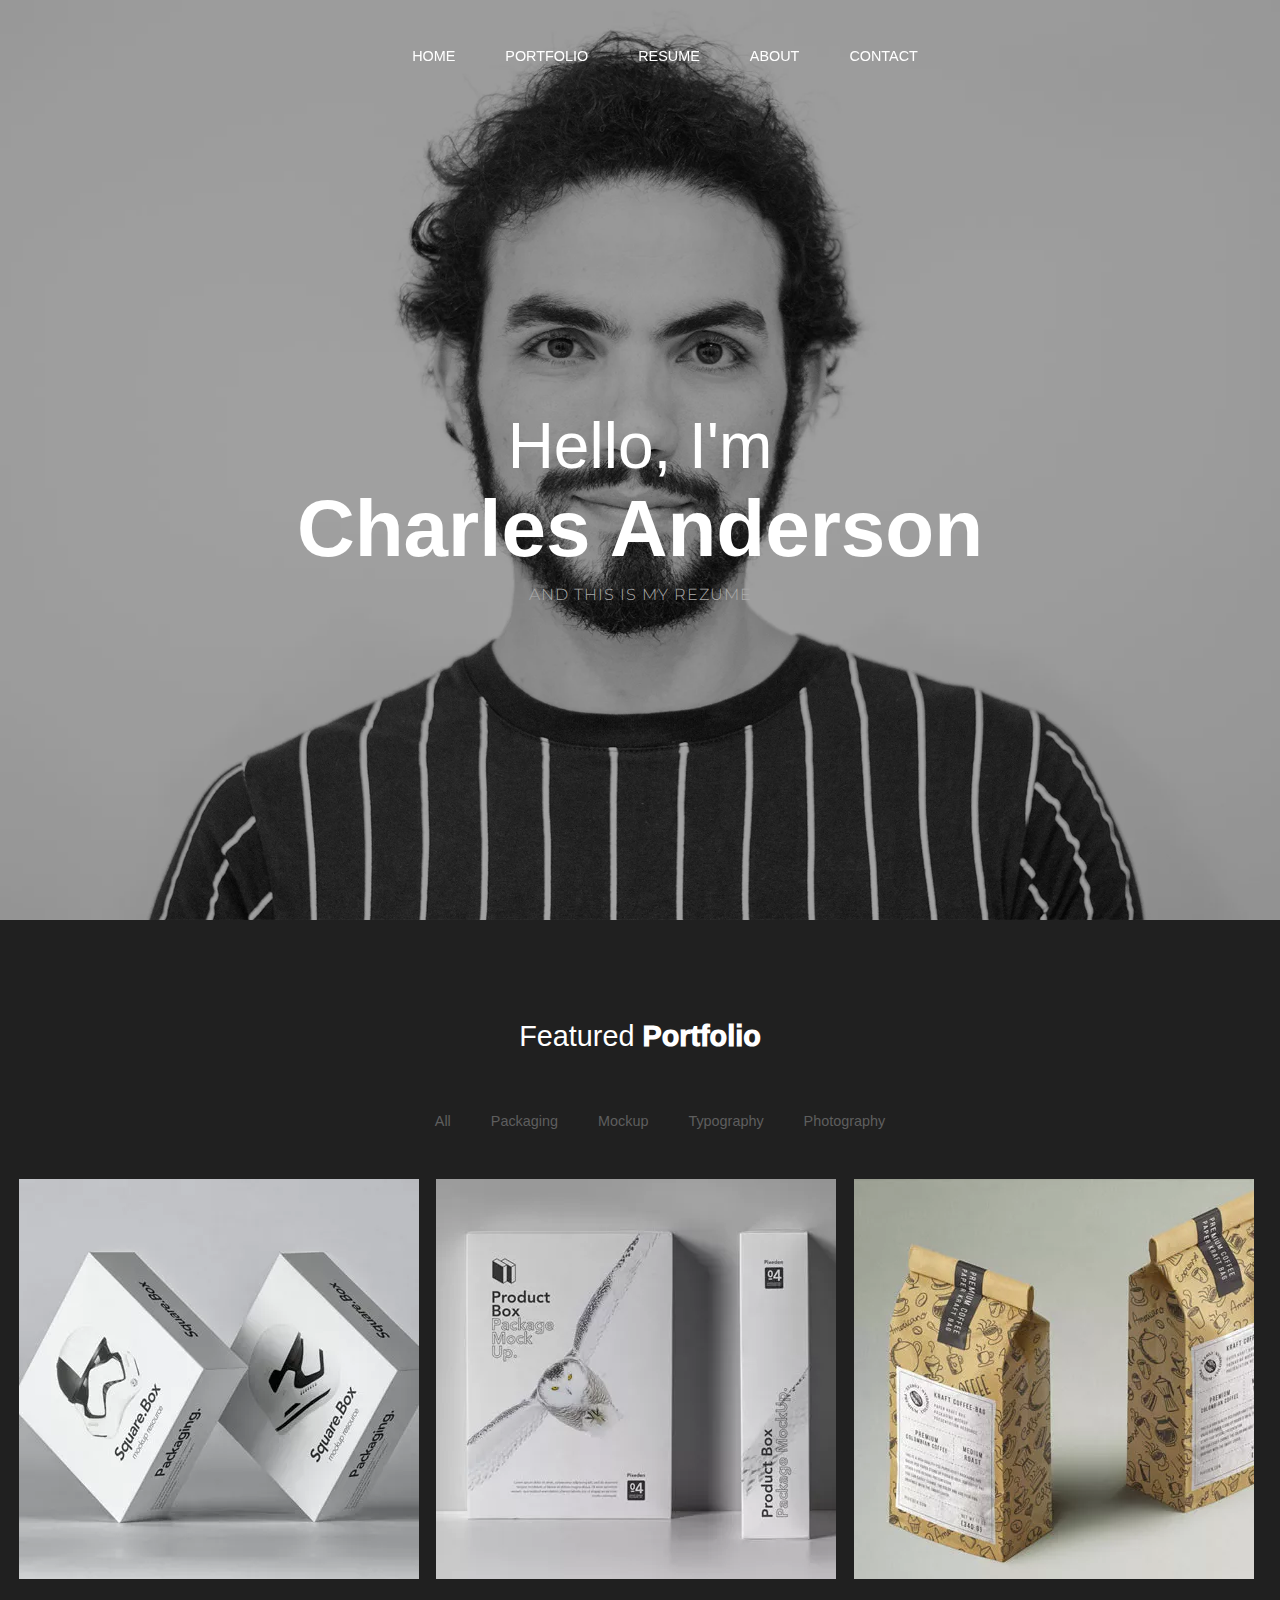
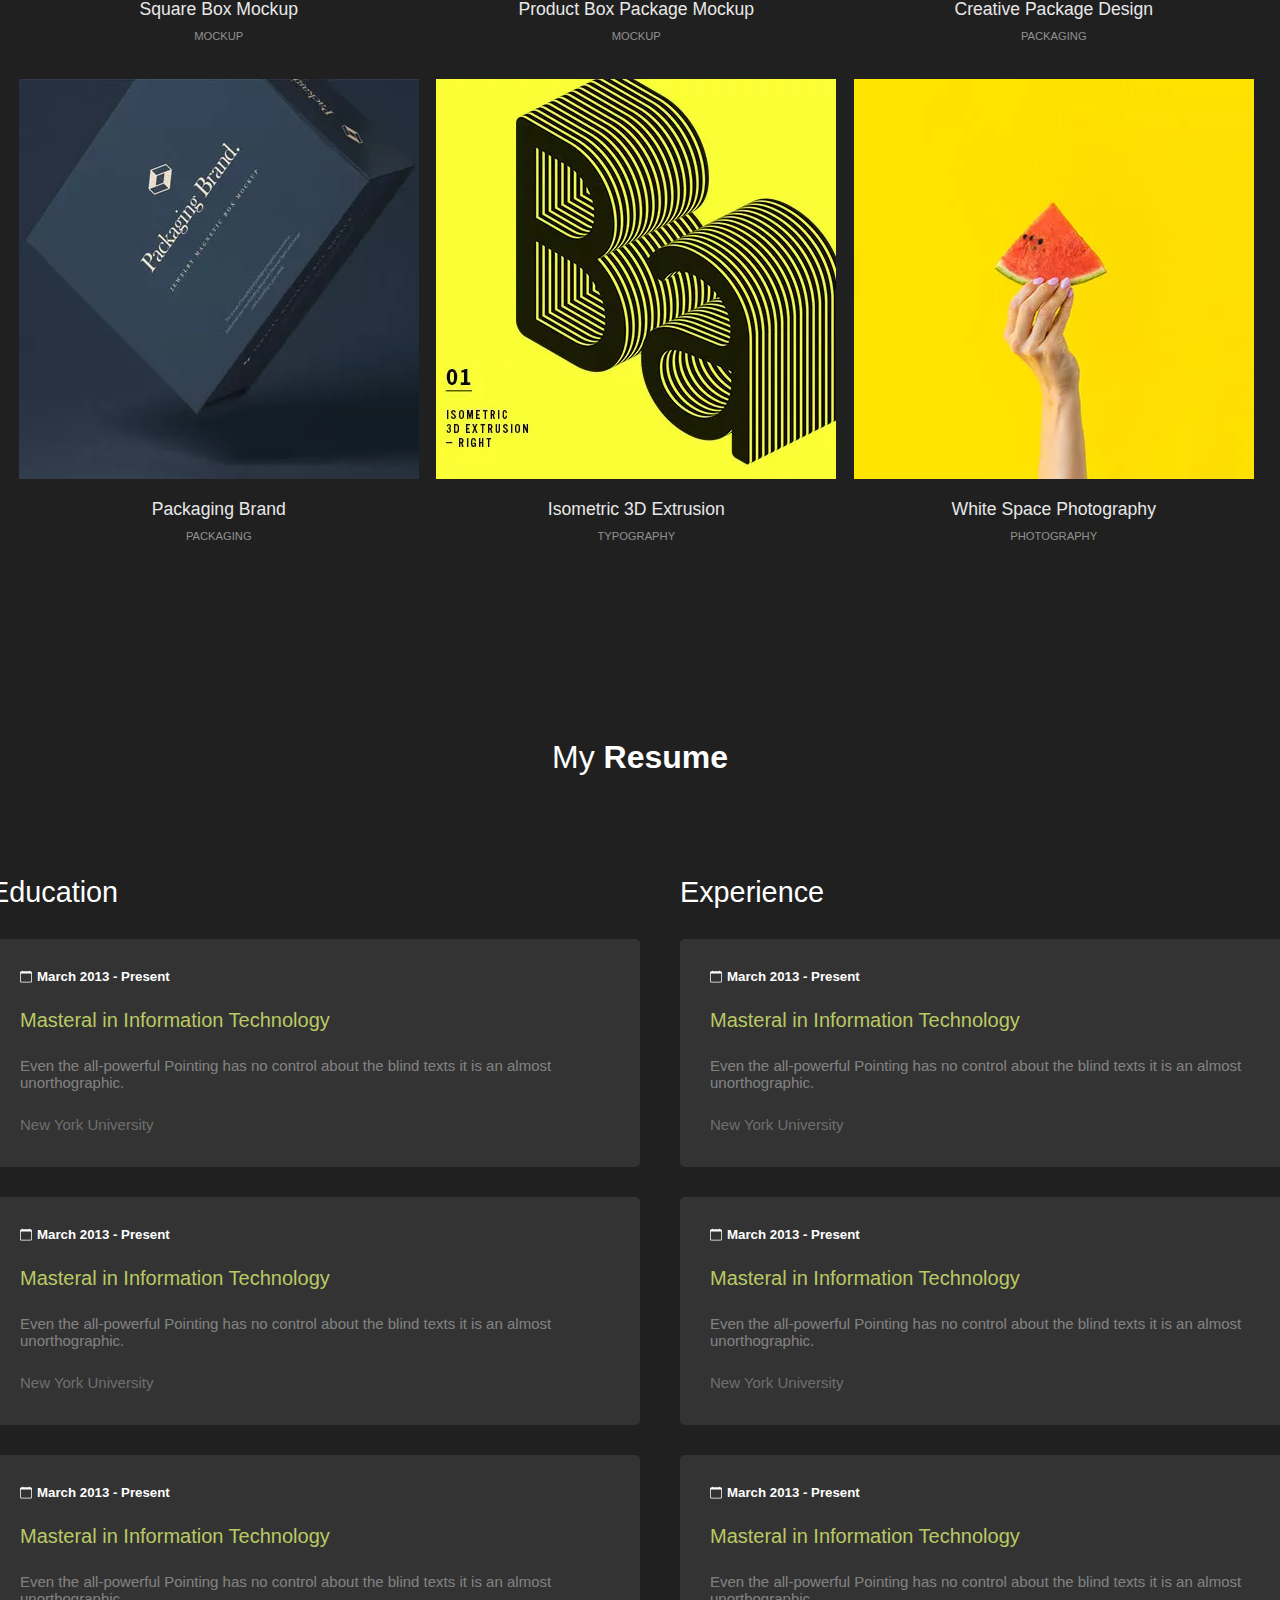
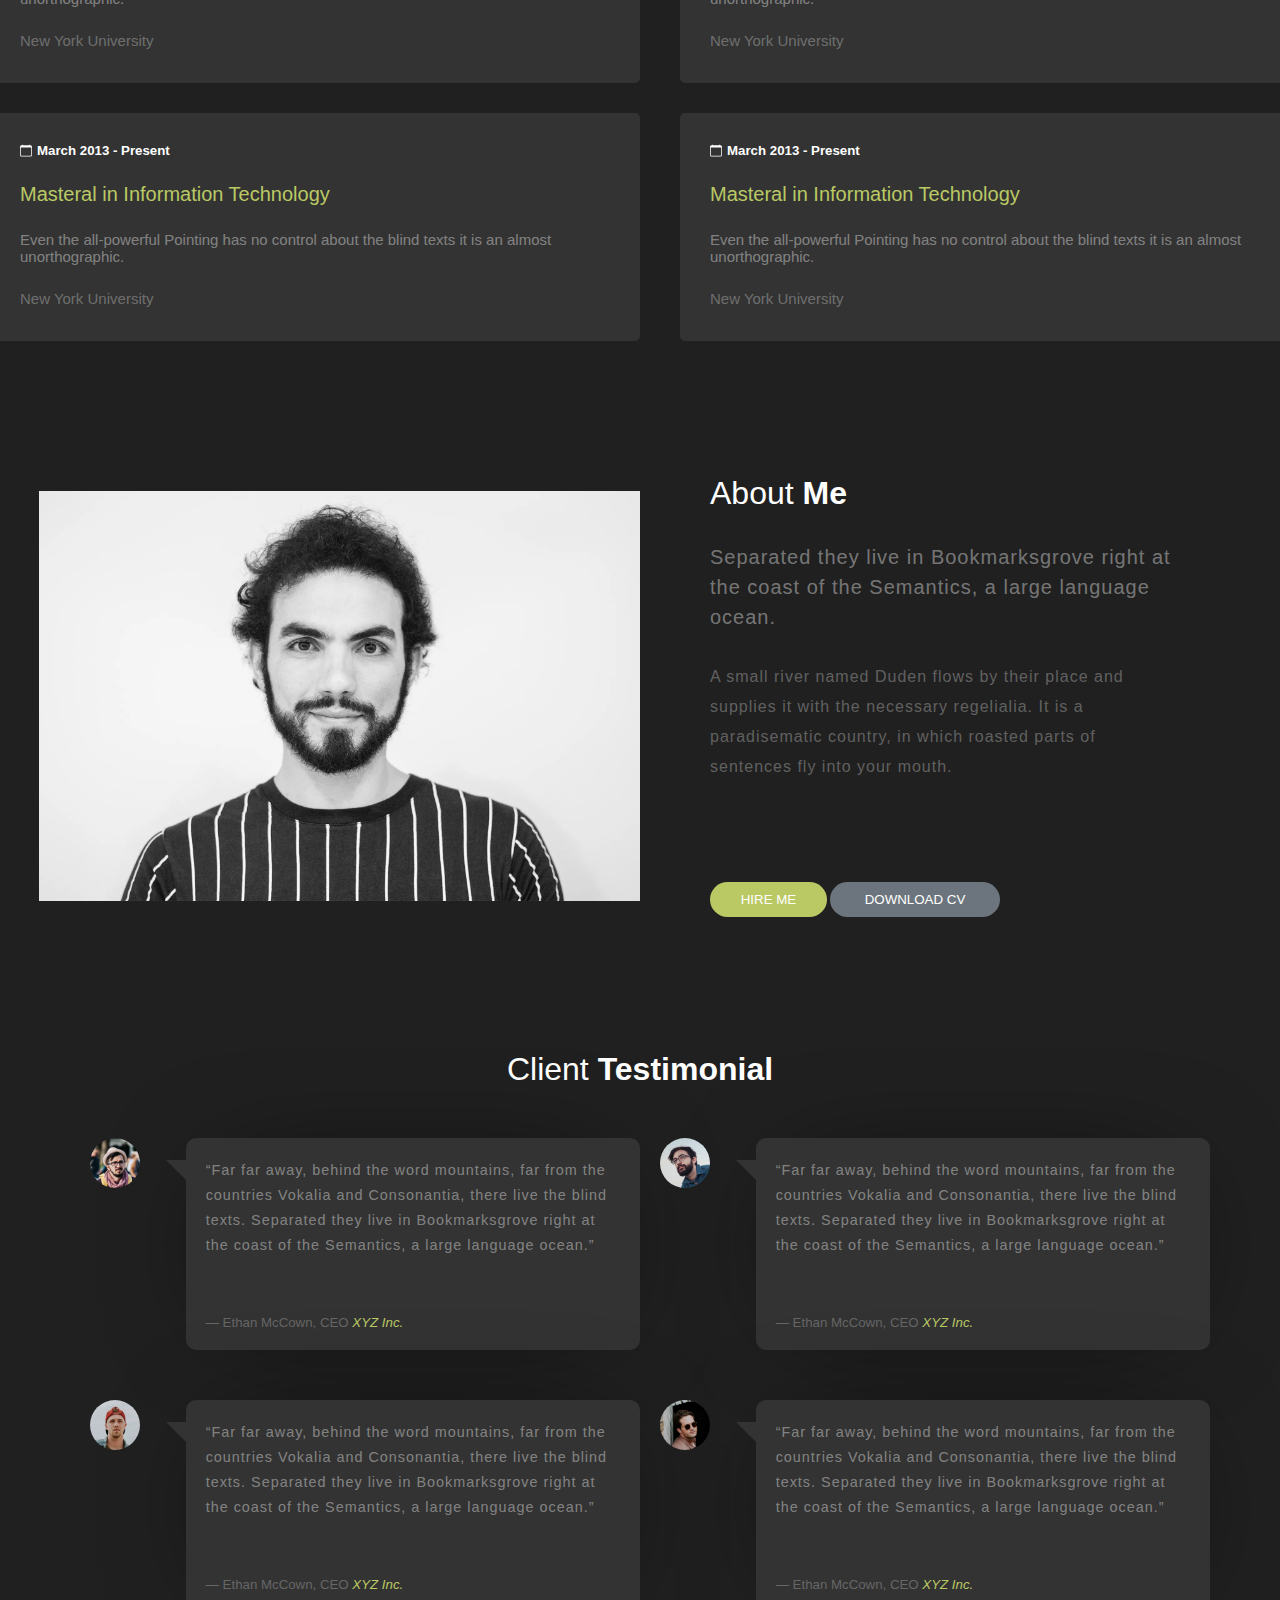
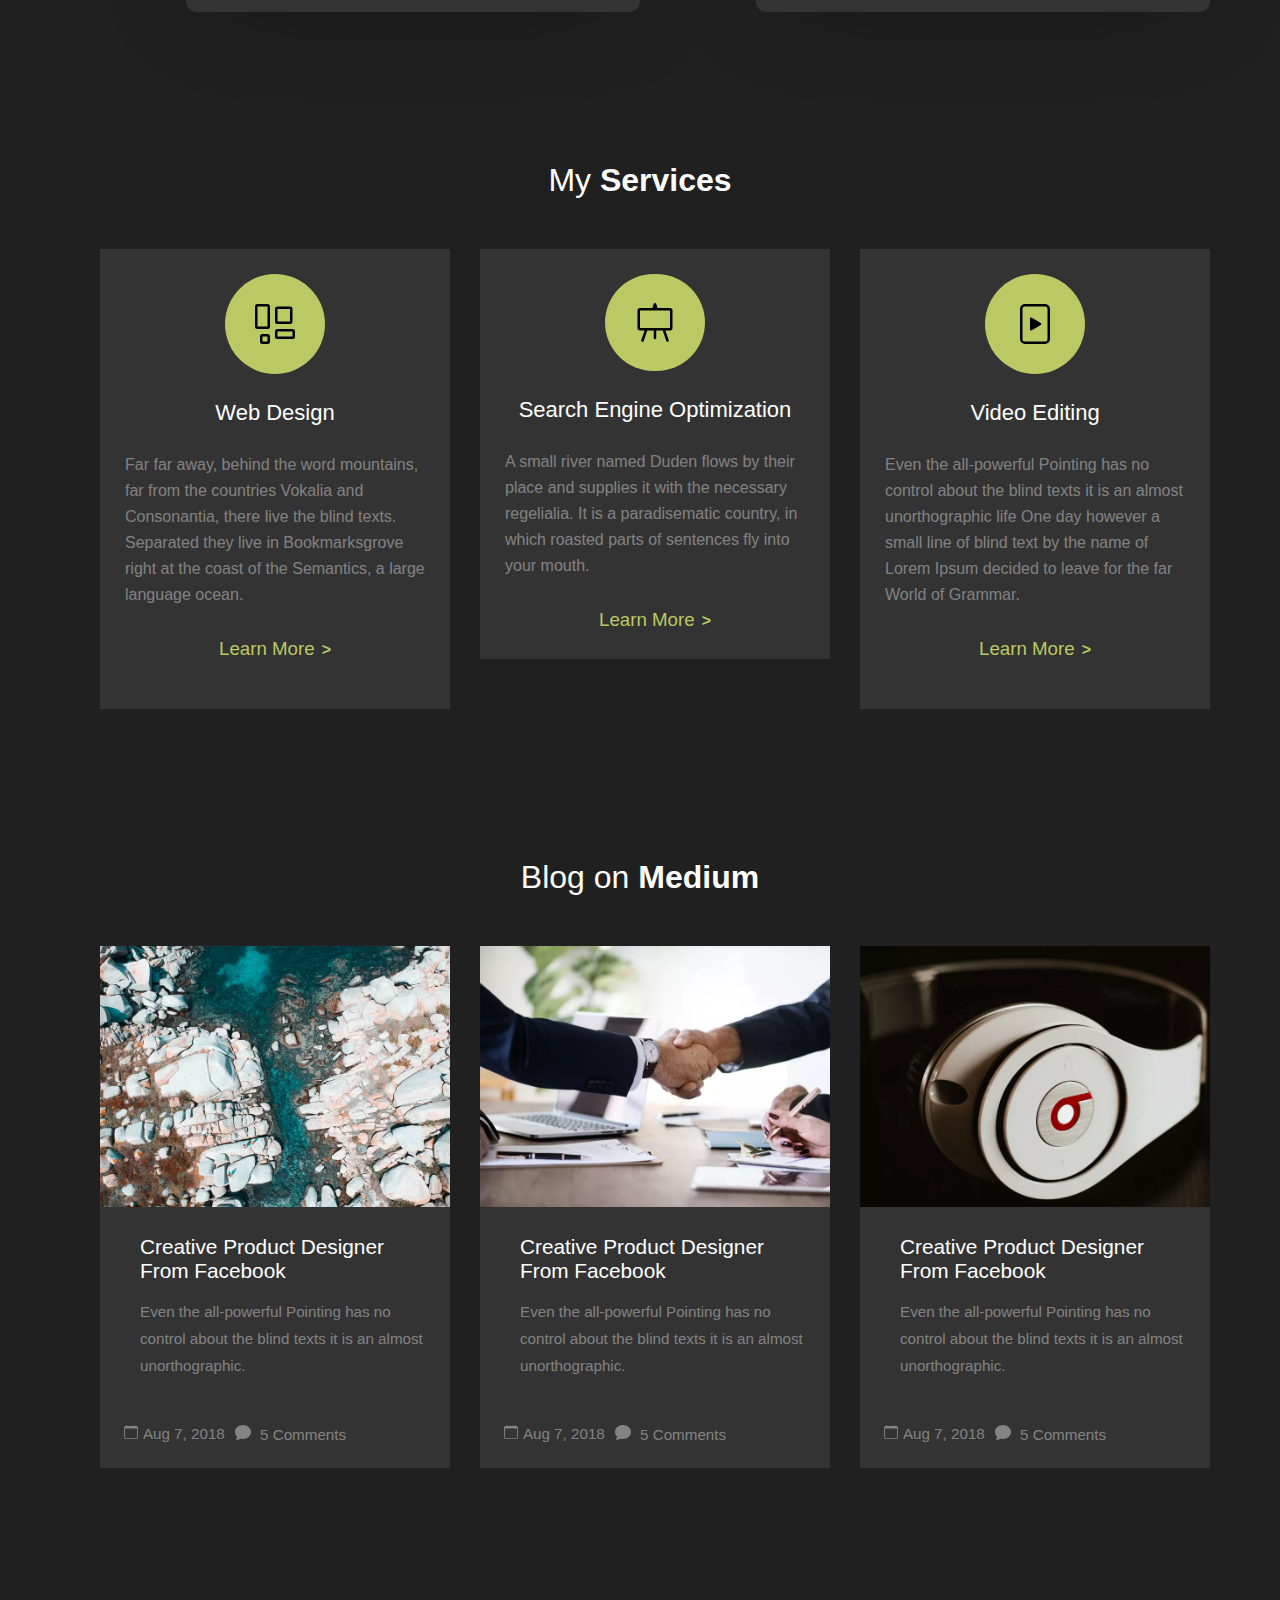
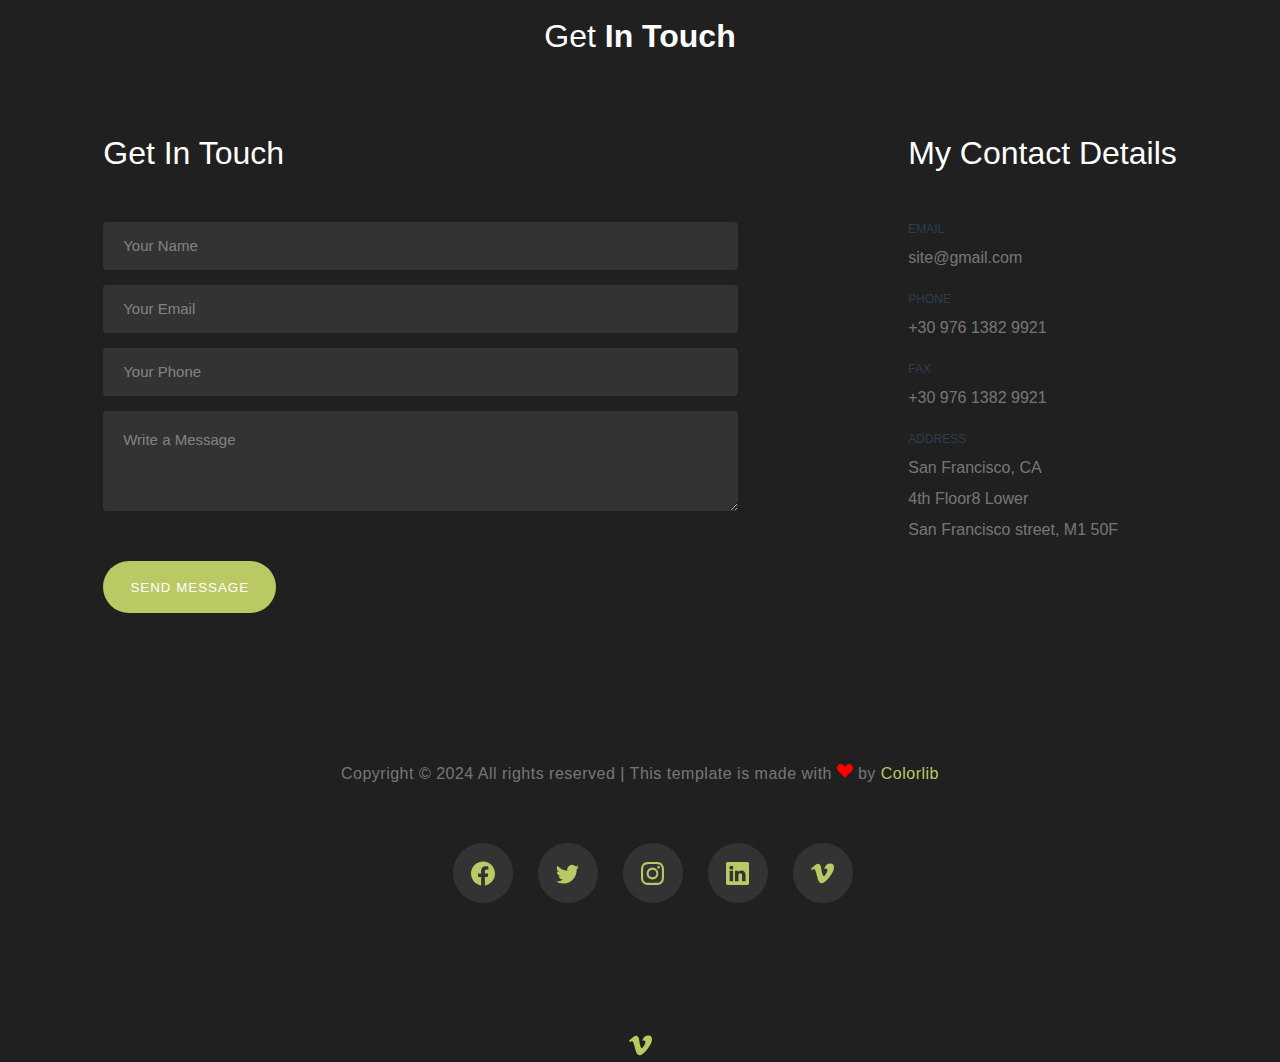
<file: index.html>
<!DOCTYPE html>
<html lang="en">
<head>
    <meta charset="UTF-8">
    <meta name="viewport" content="width=device-width, initial-scale=1.0">
    <link rel="stylesheet" href="./style.css">
    <link rel="preconnect" href="https://fonts.googleapis.com">
    <link rel="preconnect" href="https://fonts.gstatic.com" crossorigin>
    <link rel="stylesheet" href="https://cdnjs.cloudflare.com/ajax/libs/font-awesome/6.0.0-beta3/css/all.min.css">
    <link href="https://fonts.googleapis.com/css2?family=Montserrat:ital,wght@0,100..900;1,100..900&display=swap" rel="stylesheet">
    <title>Document</title>
</head>
<body>
    <header>
        <nav class="main-nav">
            <p class="nav-link1">HOME</p>
            <p class="nav-link2">PORTFOLIO</p>
            <p class="nav-link3">RESUME</p>
            <p class="nav-link4">ABOUT</p>
            <p class="nav-link5">CONTACT</p>
        </nav>
        <nav class="mobile-nav">
            <div>
                <img src="./svg/list.svg" alt="">
            </div>
        </nav>
        <div class="header-text-container">
            <h2>Hello, I'm</h2>
            <h1>Charles Anderson</h1>
            <p>AND THIS IS MY REZUME</p>
        </div>
    </header>
    <main>
        <p>Featured <span>Portfolio</span></p>
        <nav>
            <p class="nav-select1">All</p>
            <p class="nav-select2">Packaging</p>
            <p class="nav-select3">Mockup</p>
            <p class="nav-select4">Typography</p>
            <p class="nav-select5">Photography</p>
        </nav>
        <p class="nav-select5-mobile">Photography</p>

        <div class="photo-grid-container">
            <div class="container1 container">
                <img src="./img/p1.jpg.webp" alt="">
                <p>Square Box Mockup</p>
                <span>MOCKUP</span>
            </div>
            <div class="container2 container">
                <img src="./img/p2.jpg.webp" alt="">
                <p>Product Box Package Mockup</p>
                <span>MOCKUP</span>
            </div>
            <div class="container3 container">
                <img src="./img/p3.jpg.webp" alt="">
                <p>Creative Package Design</p>
                <span>PACKAGING</span>
            </div>
            <div class="container4 container">
                <img src="./img/p4.jpg.webp" alt="">
                <p>Packaging Brand</p>
                <span>PACKAGING</span>
            </div>
            <div class="container5 container">
                <img src="./img/p5.jpg.webp" alt="">
                <p>Isometric 3D Extrusion</p>
                <span>TYPOGRAPHY</span>
            </div>
            <div class="container6 container">
                <img src="./img/p6.jpg.webp" alt="">
                <p>White Space Photography</p>
                <span>PHOTOGRAPHY</span>
            </div>
        </div>

        <div class="my-resume-part">
            <h1>My <span>Resume</span></h1>
            <div class="my-resume-part-container">
                <div class="my-resume-left">
                    <p class="my-resume-text" style="margin-left: 40px;">Education</p>
                    <div class="my-resume-block">
                        <div style="display: flex;">
                            <img src="./svg/calendar.svg" alt=""><h5 style="color: #fff; margin-left: 5px;">March 2013 - Present</h5>
                        </div>
                        <p style="color: #BAC964; font-size: 20px; font-weight: 200">Masteral in Information Technology</p>
                        <p style="color: #ffffff66; font-size: 15px;">Even the all-powerful Pointing has no control about the blind texts it is an almost unorthographic.</p>
                        <p style="color: #ffffff4d; font-size: 15px;">New York University</p>
                    </div>

                    <div class="my-resume-block">
                        <div style="display: flex;">
                            <img src="./svg/calendar.svg" alt=""><h5 style="color: #fff; margin-left: 5px;">March 2013 - Present</h5>
                        </div>
                        <p style="color: #BAC964; font-size: 20px; font-weight: 200">Masteral in Information Technology</p>
                        <p style="color: #ffffff66; font-size: 15px;">Even the all-powerful Pointing has no control about the blind texts it is an almost unorthographic.</p>
                        <p style="color: #ffffff4d; font-size: 15px;">New York University</p>
                    </div>

                    <div class="my-resume-block">
                        <div style="display: flex;">
                            <img src="./svg/calendar.svg" alt=""><h5 style="color: #fff; margin-left: 5px;">March 2013 - Present</h5>
                        </div>
                        <p style="color: #BAC964; font-size: 20px; font-weight: 200">Masteral in Information Technology</p>
                        <p style="color: #ffffff66; font-size: 15px;">Even the all-powerful Pointing has no control about the blind texts it is an almost unorthographic.</p>
                        <p style="color: #ffffff4d; font-size: 15px;">New York University</p>
                    </div>

                    <div class="my-resume-block">
                        <div style="display: flex;">
                            <img src="./svg/calendar.svg" alt=""><h5 style="color: #fff; margin-left: 5px;">March 2013 - Present</h5>
                        </div>
                        <p style="color: #BAC964; font-size: 20px; font-weight: 200">Masteral in Information Technology</p>
                        <p style="color: #ffffff66; font-size: 15px;">Even the all-powerful Pointing has no control about the blind texts it is an almost unorthographic.</p>
                        <p style="color: #ffffff4d; font-size: 15px;">New York University</p>
                    </div>
                </div>

                <div class="my-resume-left">
                    <p class="my-resume-text" style="margin-left: 40px;">Experience</p>

                    <div class="my-resume-block">
                        <div style="display: flex;">
                            <img src="./svg/calendar.svg" alt=""><h5 style="color: #fff; margin-left: 5px;">March 2013 - Present</h5>
                        </div>
                        <p style="color: #BAC964; font-size: 20px; font-weight: 200">Masteral in Information Technology</p>
                        <p style="color: #ffffff66; font-size: 15px;">Even the all-powerful Pointing has no control about the blind texts it is an almost unorthographic.</p>
                        <p style="color: #ffffff4d; font-size: 15px;">New York University</p>
                    </div>

                    <div class="my-resume-block">
                        <div style="display: flex;">
                            <img src="./svg/calendar.svg" alt=""><h5 style="color: #fff; margin-left: 5px;">March 2013 - Present</h5>
                        </div>
                        <p style="color: #BAC964; font-size: 20px; font-weight: 200">Masteral in Information Technology</p>
                        <p style="color: #ffffff66; font-size: 15px;">Even the all-powerful Pointing has no control about the blind texts it is an almost unorthographic.</p>
                        <p style="color: #ffffff4d; font-size: 15px;">New York University</p>
                    </div>

                    <div class="my-resume-block">
                        <div style="display: flex;">
                            <img src="./svg/calendar.svg" alt=""><h5 style="color: #fff; margin-left: 5px;">March 2013 - Present</h5>
                        </div>
                        <p style="color: #BAC964; font-size: 20px; font-weight: 200">Masteral in Information Technology</p>
                        <p style="color: #ffffff66; font-size: 15px;">Even the all-powerful Pointing has no control about the blind texts it is an almost unorthographic.</p>
                        <p style="color: #ffffff4d; font-size: 15px;">New York University</p>
                    </div>

                    <div class="my-resume-block">
                        <div style="display: flex;">
                            <img src="./svg/calendar.svg" alt=""><h5 style="color: #fff; margin-left: 5px;">March 2013 - Present</h5>
                        </div>
                        <p style="color: #BAC964; font-size: 20px; font-weight: 200">Masteral in Information Technology</p>
                        <p style="color: #ffffff66; font-size: 15px;">Even the all-powerful Pointing has no control about the blind texts it is an almost unorthographic.</p>
                        <p style="color: #ffffff4d; font-size: 15px;">New York University</p>
                    </div>
                </div>
            </div>
        </div>



        <div class="about-me-part">
            <img src="./img/image_1.jpg.webp" alt="">
            <div class="about-me-text-container">
                <h1>About <span>Me</span></h1>
                <p style="font-size: 20px; color: #ffffff66">Separated they live in Bookmarksgrove right at the coast of the Semantics, a large language ocean.</p>
                <p style="font-size: 16px; color: #ffffff4d">A small river named Duden flows by their place and supplies it with the necessary regelialia. It is a paradisematic country, in which roasted parts of sentences fly into your mouth.</p>
                <div class="button-container">
                    <button class="btn-1">HIRE ME</button>
                    <button class="btn-2">DOWNLOAD CV</button>
                </div>
            </div>
        </div>

        <div class="client-test-part">
            <h1>Client <span>Testimonial</span></h1>
            <div class="client-block-container">
                <div class="client-block-container-side">
                    <div class="client-block-content">
                        <div class="block-pp"><img src="./img/person_1.jpg.webp" alt=""></div>
                        <div class="block">
                            <p>“Far far away, behind the word mountains, 
                                far from the countries Vokalia and Consonantia, there live the blind texts. 
                                Separated they live in Bookmarksgrove right at the coast of the Semantics, 
                                a large language ocean.”</p>
                            <h5>— Ethan McCown, CEO <span>XYZ Inc.</span></h5>
                        </div>
                    </div>

                    <div class="client-block-content">
                        <div class="block-pp"><img src="./img/person_3.jpg.webp" alt=""></div>
                        <div class="block">
                            <p>“Far far away, behind the word mountains, 
                                far from the countries Vokalia and Consonantia, there live the blind texts. 
                                Separated they live in Bookmarksgrove right at the coast of the Semantics, 
                                a large language ocean.”</p>
                            <h5>— Ethan McCown, CEO <span>XYZ Inc.</span></h5>
                        </div>
                    </div>
                </div>

                <div class="client-block-container-side">
                    <div class="client-block-content">
                        <div class="block-pp"><img src="./img/person_2.jpg.webp" alt=""></div>
                        <div class="block">
                            <p>“Far far away, behind the word mountains, 
                                far from the countries Vokalia and Consonantia, there live the blind texts. 
                                Separated they live in Bookmarksgrove right at the coast of the Semantics, 
                                a large language ocean.”</p>
                            <h5>— Ethan McCown, CEO <span>XYZ Inc.</span></h5>
                        </div>
                    </div>

                    <div class="client-block-content">
                        <div class="block-pp"><img src="./img/person_4.jpg.webp" alt=""></div>
                        <div class="block">
                            <p>“Far far away, behind the word mountains, 
                                far from the countries Vokalia and Consonantia, there live the blind texts. 
                                Separated they live in Bookmarksgrove right at the coast of the Semantics, 
                                a large language ocean.”</p>
                            <h5>— Ethan McCown, CEO <span>XYZ Inc.</span></h5>
                        </div>
                    </div>
                </div>
            </div>
        </div>

        <!-- My services Part -->

        <div class="my-services-part">
            <h1>My <span>Services</span></h1>

            <div class="my-services-part-container">

                <div class="my-service-block">
                    <div class="my-service-photo">
                        <img src="./svg/web.svg" alt="">
                    </div>
                    <p>Web Design</p>
                    <span>Far far away, behind the word mountains, 
                        far from the countries Vokalia and Consonantia, 
                        there live the blind texts. Separated they live in Bookmarksgrove 
                        right at the coast of the Semantics, 
                        a large language ocean.
                    </span>
                    <div class="my-service-effect">
                        <h3>Learn More</h3>
                        <span>></span>
                    </div>
                </div>

                <div class="my-service-block">
                    <div class="my-service-photo">
                        <img src="./svg/presentation.svg" alt="">
                    </div>
                    <p>Search Engine Optimization</p>
                    <span>A small river named Duden flows by their place and supplies it 
                        with the necessary regelialia. It is a paradisematic
                        country, in which roasted parts of sentences fly
                        into your mouth.
                    </span>
                    <div class="my-service-effect">
                        <h3>Learn More</h3>
                        <span>></span>
                    </div>
                </div>

                <div class="my-service-block">
                    <div class="my-service-photo">
                        <img src="./svg/video.svg" alt="">
                    </div>
                    <p>Video Editing</p>
                    <span>Even the all-powerful Pointing has no control
                        about the blind texts it is an almost unorthographic
                        life One day however a small line of blind text by the
                        name of Lorem Ipsum decided to leave for the far World
                        of Grammar.
                    </span>
                    <div class="my-service-effect">
                        <h3>Learn More</h3>
                        <span>></span>
                    </div>
                </div>
            </div>
        </div>

        <div class="blog-part">
            <h1>Blog on <span>Medium</span></h1>

            <div class="blog-post-container">

                <div class="blog-post-block">
                    <img src="./img/post_1.jpg.webp" alt="">
                    <div class="blog-post-block-entry-text">
                        <p>Creative Product Designer From Facebook</p>
                        <span>Even the all-powerful Pointing has 
                            no control about the blind texts it is 
                            an almost unorthographic.
                        </span>
                        <div class="blog-post-effect">
                            <div class="calendar-text">
                                <svg xmlns="http://www.w3.org/2000/svg" width="14" height="14" fill="#fff" class="bi bi-calendar" viewBox="0 0 16 16">
                                    <path d="M3.5 0a.5.5 0 0 1 .5.5V1h8V.5a.5.5 0 0 1 1 0V1h1a2 2 0 0 1 2 2v11a2 2 0 0 1-2 2H2a2 2 0 0 1-2-2V3a2 2 0 0 1 2-2h1V.5a.5.5 0 0 1 .5-.5M1 4v10a1 1 0 0 0 1 1h12a1 1 0 0 0 1-1V4z"/>
                                </svg><span>Aug 7, 2018</span>
                            </div>
                            <div class="comment-text">
                                <svg xmlns="http://www.w3.org/2000/svg" width="16" height="16" fill="currentColor" class="bi bi-chat-fill" style="margin-left: 10px;" viewBox="0 0 16 16">
                                    <path d="M8 15c4.418 0 8-3.134 8-7s-3.582-7-8-7-8 3.134-8 7c0 1.76.743 3.37 1.97 4.6-.097 1.016-.417 2.13-.771 2.966-.079.186.074.394.273.362 2.256-.37 3.597-.938 4.18-1.234A9 9 0 0 0 8 15"/>
                                </svg><span> 5 Comments</span>
                            </div>
                        </div>
                    </div>
                </div>

                <div class="blog-post-block">
                    <img src="./img/post_2.jpg.webp" alt="">
                    <div class="blog-post-block-entry-text">
                        <p>Creative Product Designer From Facebook</p>
                        <span>Even the all-powerful Pointing has 
                            no control about the blind texts it is 
                            an almost unorthographic.
                        </span>
                        <div class="blog-post-effect">
                            <div class="calendar-text">
                                <svg xmlns="http://www.w3.org/2000/svg" width="14" height="14" fill="#fff" class="bi bi-calendar" viewBox="0 0 16 16">
                                    <path d="M3.5 0a.5.5 0 0 1 .5.5V1h8V.5a.5.5 0 0 1 1 0V1h1a2 2 0 0 1 2 2v11a2 2 0 0 1-2 2H2a2 2 0 0 1-2-2V3a2 2 0 0 1 2-2h1V.5a.5.5 0 0 1 .5-.5M1 4v10a1 1 0 0 0 1 1h12a1 1 0 0 0 1-1V4z"/>
                                </svg><span>Aug 7, 2018</span>
                            </div>
                            <div class="comment-text">
                                <svg xmlns="http://www.w3.org/2000/svg" width="16" height="16" fill="currentColor" class="bi bi-chat-fill" style="margin-left: 10px;" viewBox="0 0 16 16">
                                    <path d="M8 15c4.418 0 8-3.134 8-7s-3.582-7-8-7-8 3.134-8 7c0 1.76.743 3.37 1.97 4.6-.097 1.016-.417 2.13-.771 2.966-.079.186.074.394.273.362 2.256-.37 3.597-.938 4.18-1.234A9 9 0 0 0 8 15"/>
                                </svg><span> 5 Comments</span>
                            </div>
                        </div>
                    </div>
                </div>

                <div class="blog-post-block">
                    <img src="./img/post_3.jpg.webp" alt="">
                    <div class="blog-post-block-entry-text">
                        <p>Creative Product Designer From Facebook</p>
                        <span>Even the all-powerful Pointing has 
                            no control about the blind texts it is 
                            an almost unorthographic.
                        </span>
                        <div class="blog-post-effect">
                            <div class="calendar-text">
                                <svg xmlns="http://www.w3.org/2000/svg" width="14" height="14" fill="#fff" class="bi bi-calendar" viewBox="0 0 16 16">
                                    <path d="M3.5 0a.5.5 0 0 1 .5.5V1h8V.5a.5.5 0 0 1 1 0V1h1a2 2 0 0 1 2 2v11a2 2 0 0 1-2 2H2a2 2 0 0 1-2-2V3a2 2 0 0 1 2-2h1V.5a.5.5 0 0 1 .5-.5M1 4v10a1 1 0 0 0 1 1h12a1 1 0 0 0 1-1V4z"/>
                                </svg><span>Aug 7, 2018</span>
                            </div>
                            <div class="comment-text">
                                <svg xmlns="http://www.w3.org/2000/svg" width="16" height="16" fill="currentColor" class="bi bi-chat-fill" style="margin-left: 10px;" viewBox="0 0 16 16">
                                    <path d="M8 15c4.418 0 8-3.134 8-7s-3.582-7-8-7-8 3.134-8 7c0 1.76.743 3.37 1.97 4.6-.097 1.016-.417 2.13-.771 2.966-.079.186.074.394.273.362 2.256-.37 3.597-.938 4.18-1.234A9 9 0 0 0 8 15"/>
                                </svg><span> 5 Comments</span>
                            </div>
                        </div>
                    </div>
                </div>
            </div>
        </div>

        <footer>
            <h1>Get <span>In Touch</span></h1>
            <div class="footer-part-content">
                <div class="inputs-container">
                    <h1>Get In Touch</h1>
                    <input type="text" placeholder="Your Name" class="input-name">
                    <input type="text" placeholder="Your Email" class="input-email">
                    <input type="text" placeholder="Your Phone" class="input-phone">
                    <textarea name="" id="input-message" placeholder="Write a Message"></textarea>
                    <button class="btn-3">SEND MESSAGE</button>
                </div>

                <div class="contact-info-container">
                    <h1>My Contact Details</h1>
                    <div class="email-info">
                        <p>EMAIL</p>
                        <span>site@gmail.com</span>
                    </div>
                    <div>
                        <p>PHONE</p>
                        <span>+30 976 1382 9921</span>
                    </div>
                    <div>
                        <p>FAX</p>
                        <span>+30 976 1382 9921</span>
                    </div>

                    <div>
                        <p>ADDRESS</p>
                        <span>San Francisco, CA</span>
                        <span>4th Floor8 Lower</span>
                        <span>San Francisco street, M1 50F</span>
                    </div>
                </div>
            </div>
            <div class="finish-text-container"><p class="finish-text">Copyright © 2024 All rights reserved | This template is made with <img src="../svg/hearth.svg" alt="">  by <span>Colorlib</span></p></div>
            <div class="svg-container">
                <div>
                    <img src="./svg/facebook.svg" alt="">
                </div>
                <div>
                    <img src="./svg/twitter.svg" alt="">
                </div>
                <div>
                    <img src="./svg/instagram.svg" alt="">
                </div>
                <div>
                    <img src="./svg/linkedin.svg" alt="">
                </div>
                <div class="main_version_svg">
                    <img src="./svg/vimeo.svg" alt="">
                </div>
            </div>
            <div class="mobile_version_svg">
                <img src="./svg/vimeo.svg" alt="">
            </div>
        </footer>
    </main>
</body>
</html>
</file>
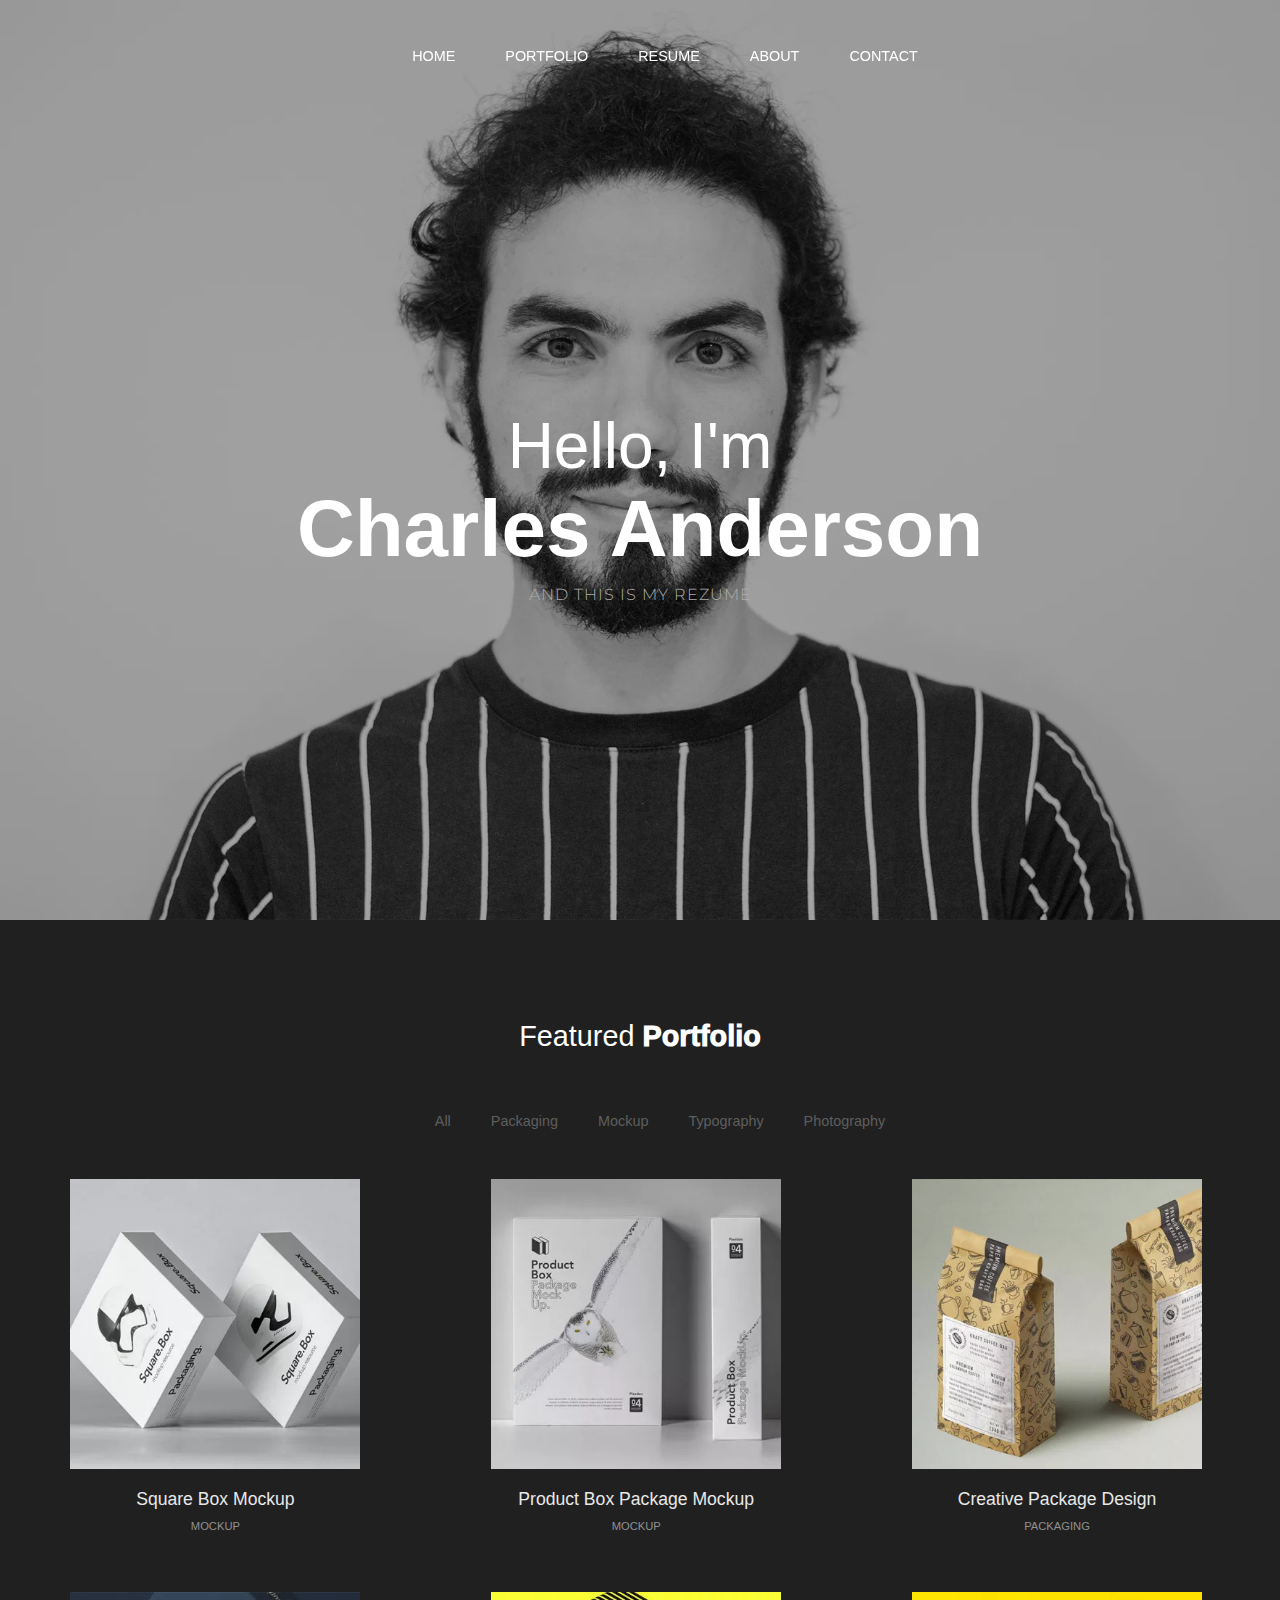
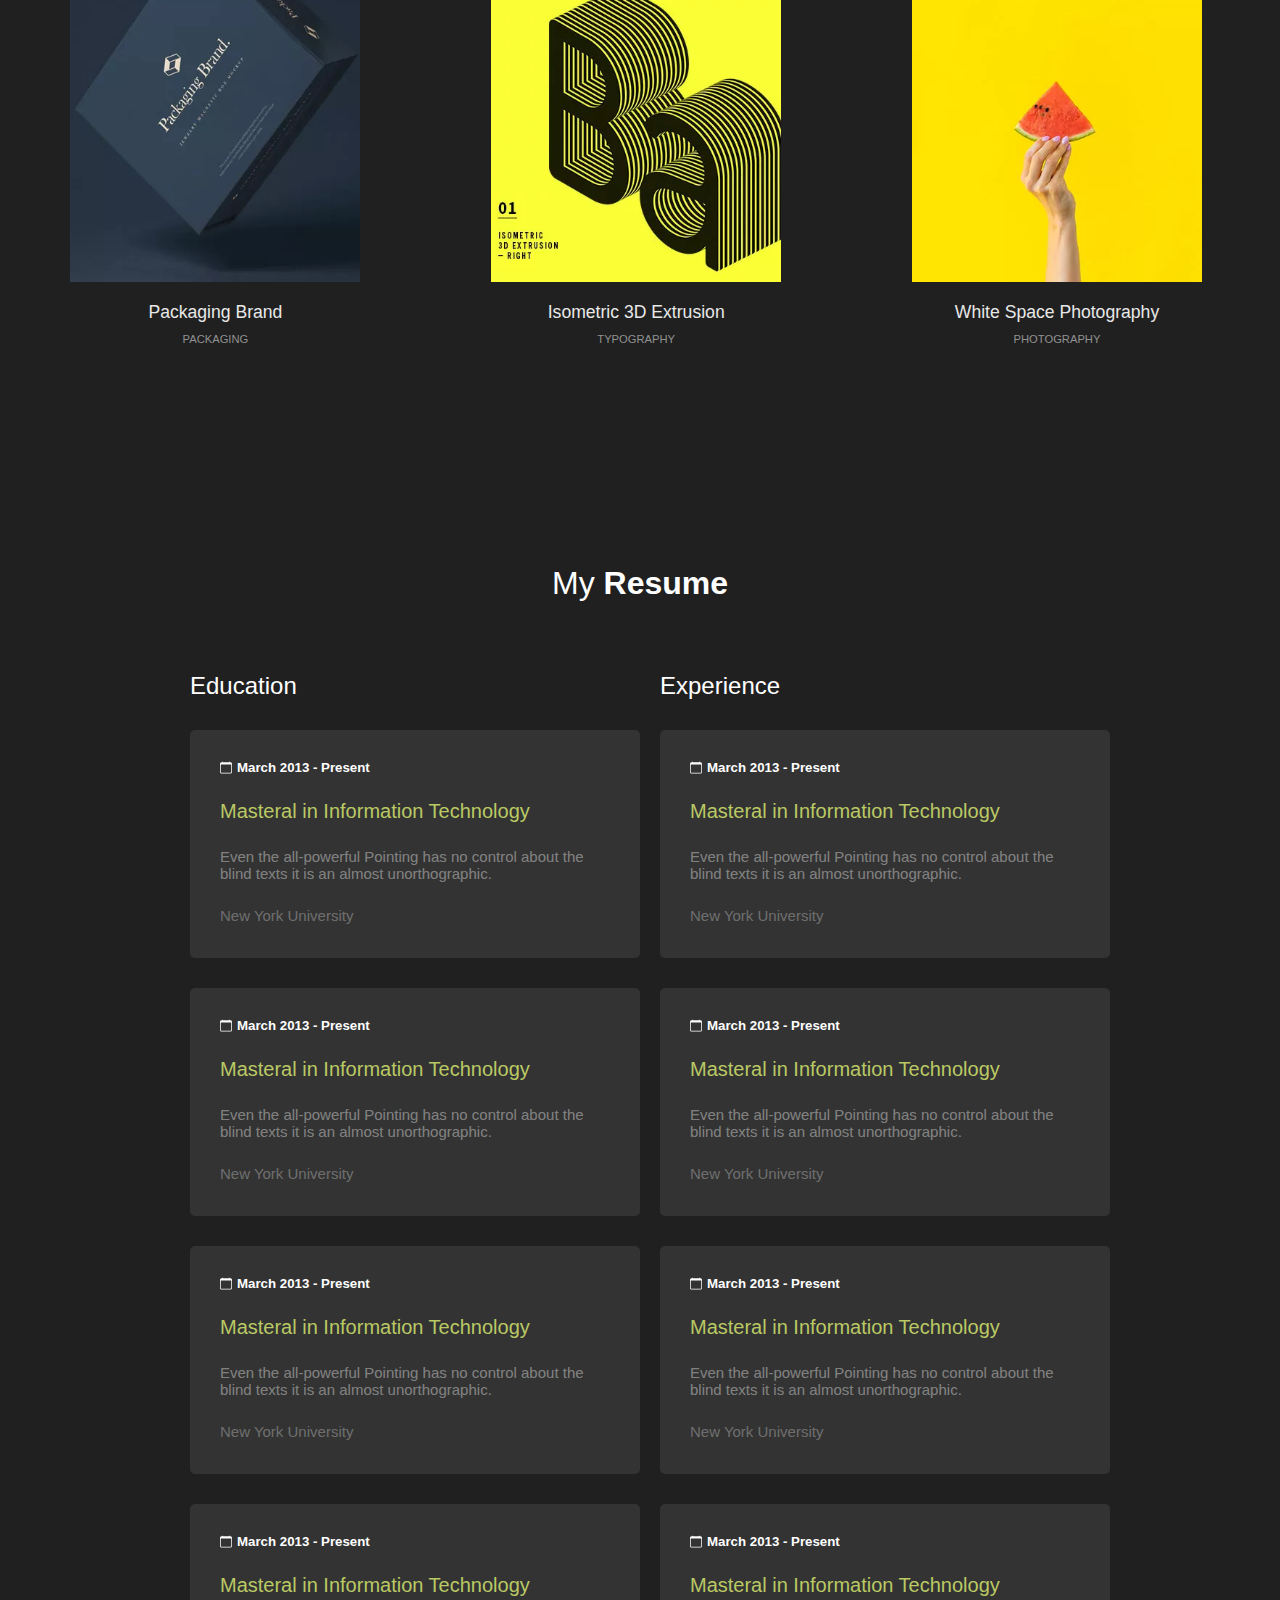
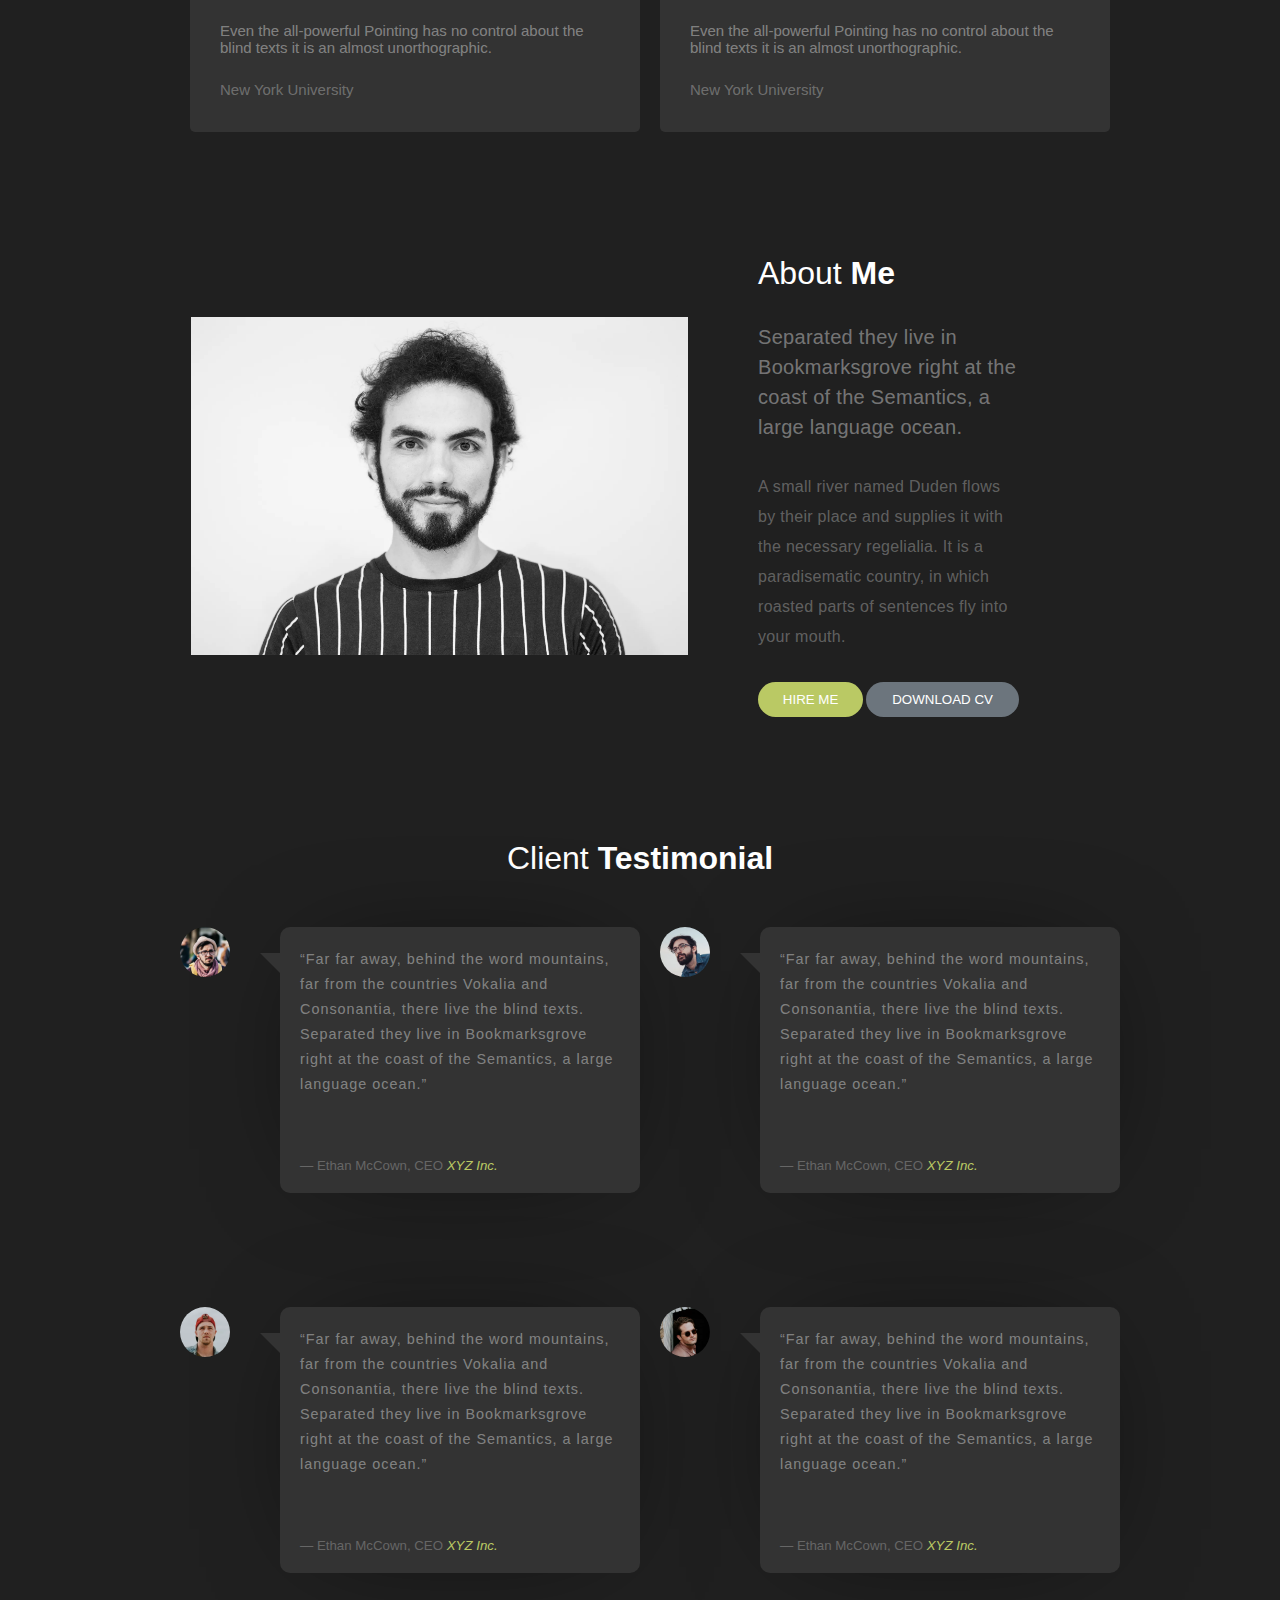
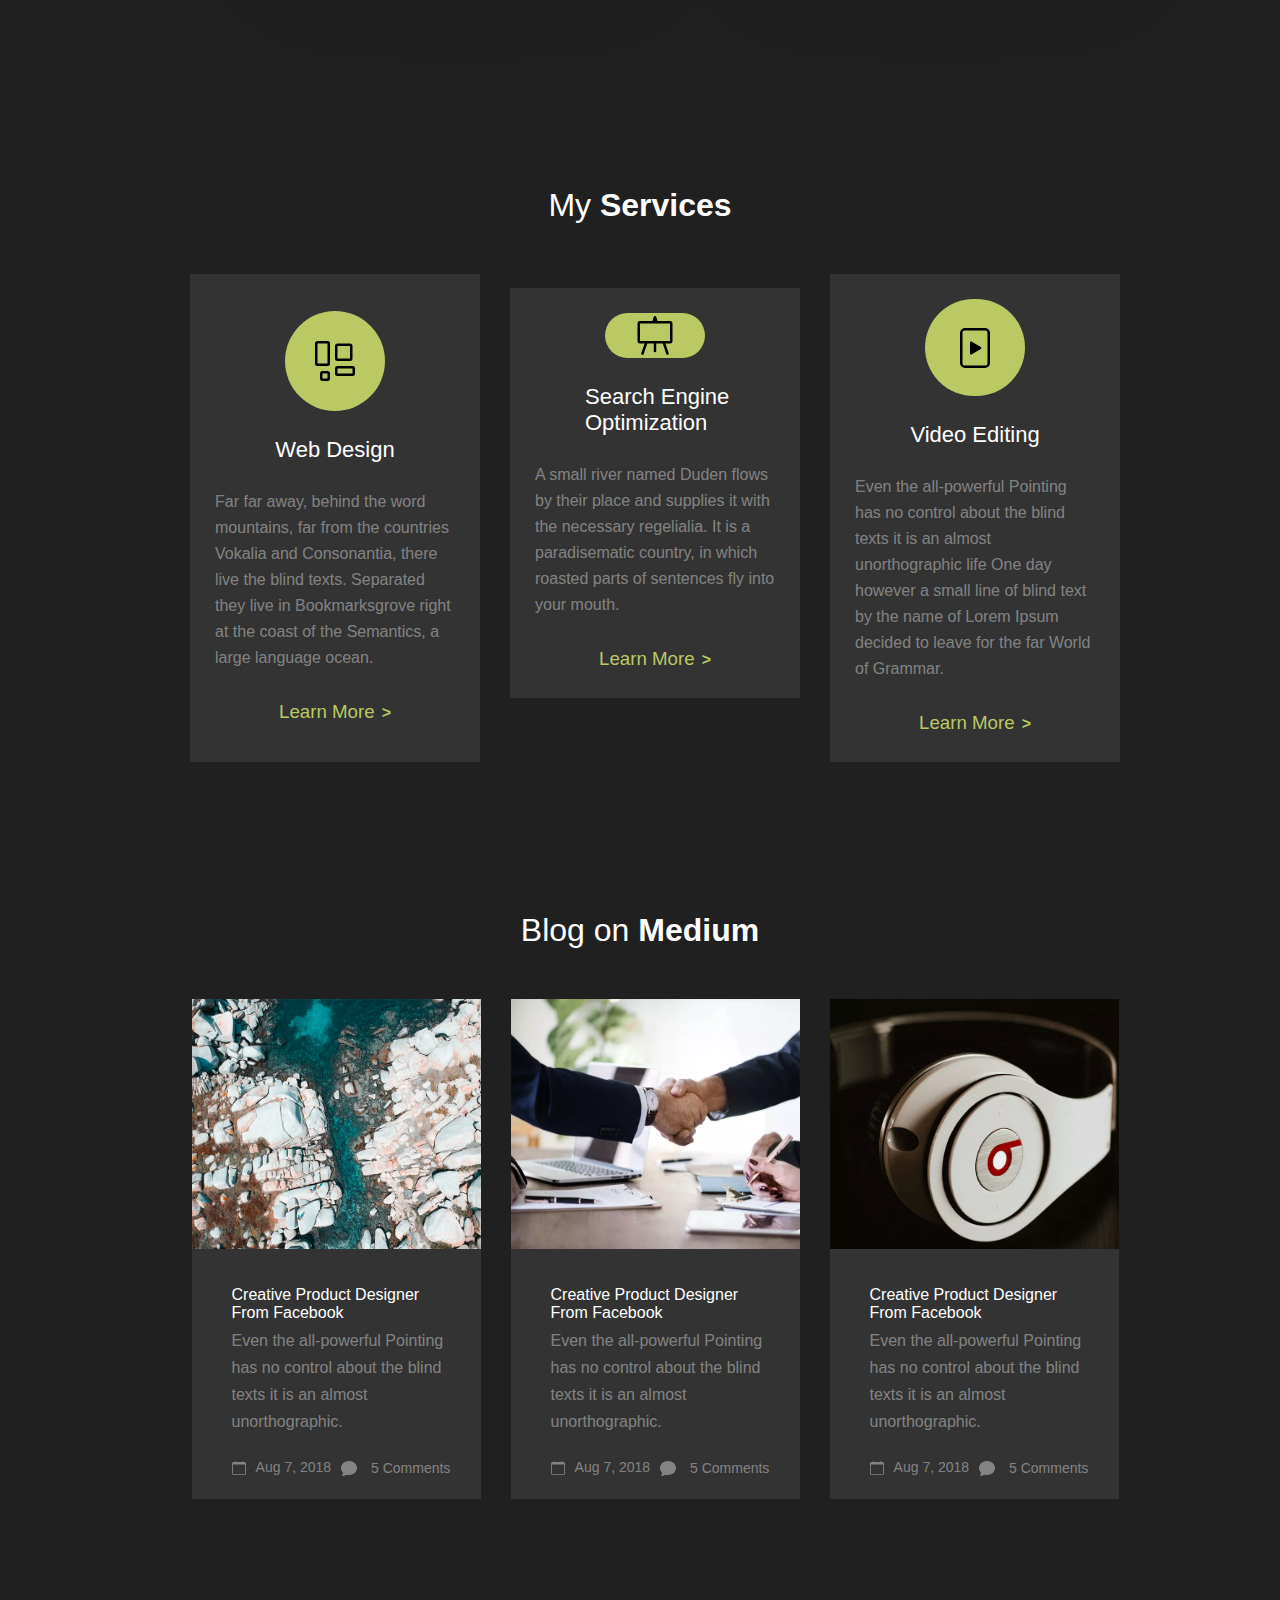
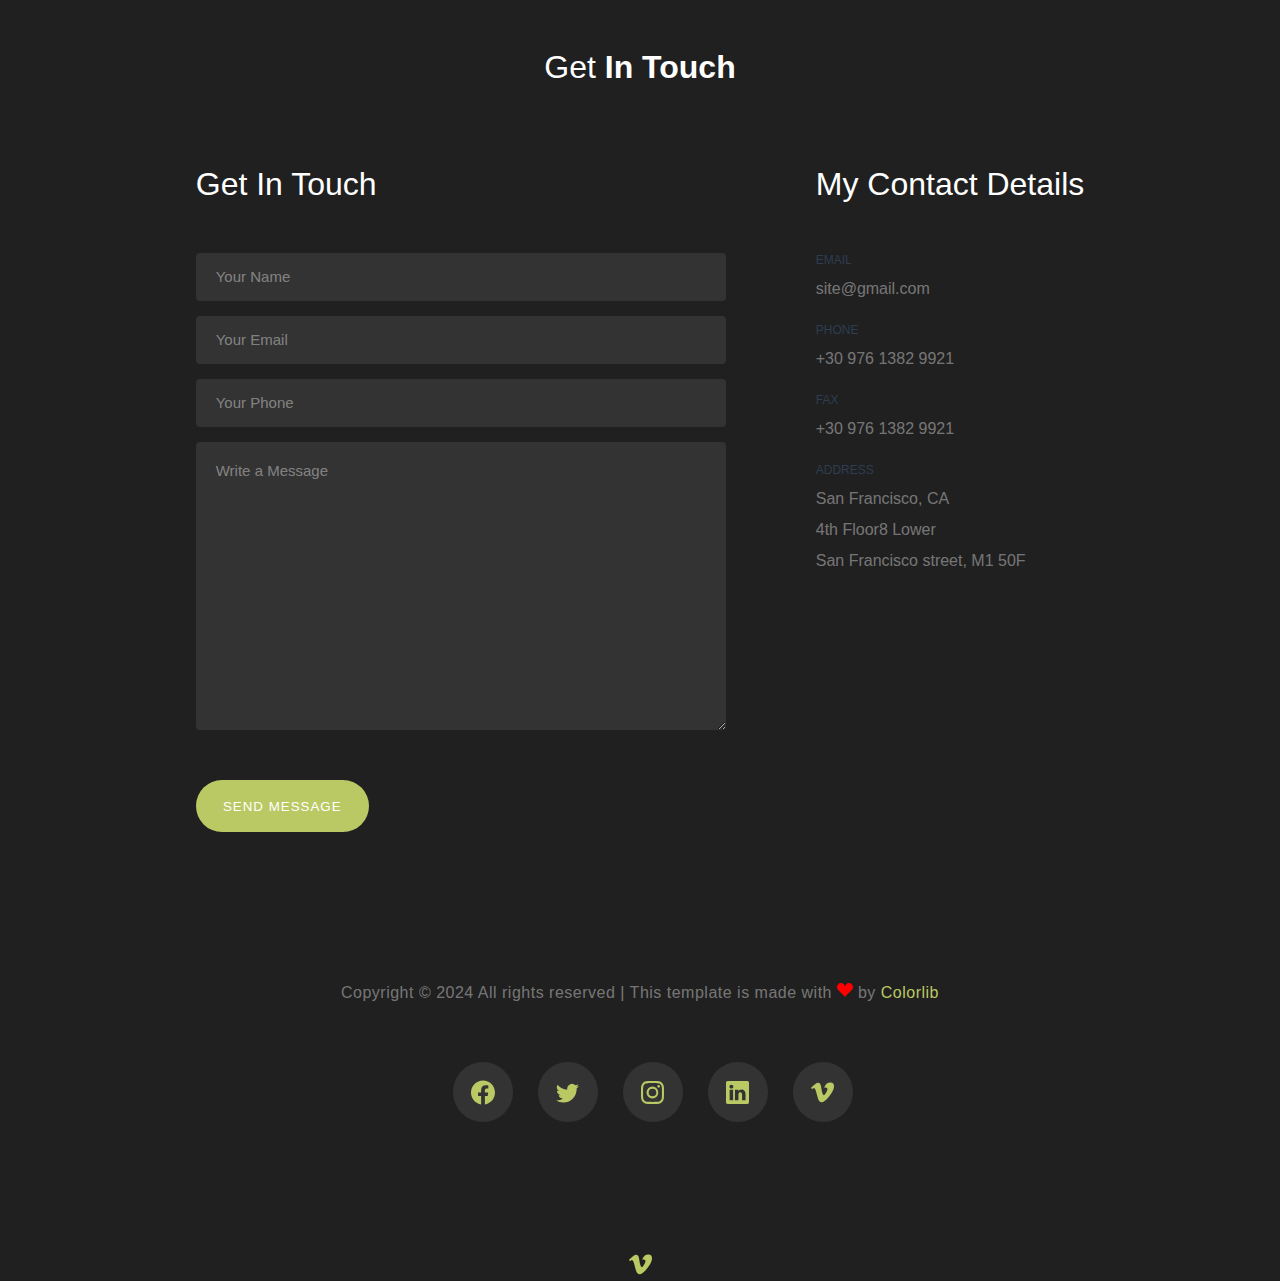
<file: html/index.html>
<!DOCTYPE html>
<html lang="en">
<head>
    <meta charset="UTF-8">
    <meta name="viewport" content="width=device-width, initial-scale=1.0">
    <link rel="stylesheet" href="../scss/style.css">
    <link rel="preconnect" href="https://fonts.googleapis.com">
    <link rel="preconnect" href="https://fonts.gstatic.com" crossorigin>
    <link rel="stylesheet" href="https://cdnjs.cloudflare.com/ajax/libs/font-awesome/6.0.0-beta3/css/all.min.css">
    <link href="https://fonts.googleapis.com/css2?family=Montserrat:ital,wght@0,100..900;1,100..900&display=swap" rel="stylesheet">
    <title>Document</title>
</head>
<body>
    <header>
        <nav class="main-nav">
            <p class="nav-link1">HOME</p>
            <p class="nav-link2">PORTFOLIO</p>
            <p class="nav-link3">RESUME</p>
            <p class="nav-link4">ABOUT</p>
            <p class="nav-link5">CONTACT</p>
        </nav>
        <nav class="mobile-nav">
            <div>
                <img src="../svg/list.svg" alt="">
            </div>
        </nav>
        <div class="header-text-container">
            <h2>Hello, I'm</h2>
            <h1>Charles Anderson</h1>
            <p>AND THIS IS MY REZUME</p>
        </div>
    </header>
    <main>
        <p>Featured <span>Portfolio</span></p>
        <nav>
            <p class="nav-select1">All</p>
            <p class="nav-select2">Packaging</p>
            <p class="nav-select3">Mockup</p>
            <p class="nav-select4">Typography</p>
            <p class="nav-select5">Photography</p>
        </nav>
        <p class="nav-select5-mobile">Photography</p>

        <div class="photo-grid-container">
            <div class="container1 container">
                <img src="../img/p1.jpg.webp" alt="">
                <p>Square Box Mockup</p>
                <span>MOCKUP</span>
            </div>
            <div class="container2 container">
                <img src="../img/p2.jpg.webp" alt="">
                <p>Product Box Package Mockup</p>
                <span>MOCKUP</span>
            </div>
            <div class="container3 container">
                <img src="../img/p3.jpg.webp" alt="">
                <p>Creative Package Design</p>
                <span>PACKAGING</span>
            </div>
            <div class="container4 container">
                <img src="../img/p4.jpg.webp" alt="">
                <p>Packaging Brand</p>
                <span>PACKAGING</span>
            </div>
            <div class="container5 container">
                <img src="../img/p5.jpg.webp" alt="">
                <p>Isometric 3D Extrusion</p>
                <span>TYPOGRAPHY</span>
            </div>
            <div class="container6 container">
                <img src="../img/p6.jpg.webp" alt="">
                <p>White Space Photography</p>
                <span>PHOTOGRAPHY</span>
            </div>
        </div>

        <div class="my-resume-part">
            <h1>My <span>Resume</span></h1>
            <div class="my-resume-part-container">
                <div class="my-resume-left">
                    <p class="my-resume-text" style="margin-left: 40px;">Education</p>
                    <div class="my-resume-block">
                        <div style="display: flex;">
                            <img src="../svg/calendar.svg" alt=""><h5 style="color: #fff; margin-left: 5px;">March 2013 - Present</h5>
                        </div>
                        <p style="color: #BAC964; font-size: 20px; font-weight: 200">Masteral in Information Technology</p>
                        <p style="color: #ffffff66; font-size: 15px;">Even the all-powerful Pointing has no control about the blind texts it is an almost unorthographic.</p>
                        <p style="color: #ffffff4d; font-size: 15px;">New York University</p>
                    </div>

                    <div class="my-resume-block">
                        <div style="display: flex;">
                            <img src="../svg/calendar.svg" alt=""><h5 style="color: #fff; margin-left: 5px;">March 2013 - Present</h5>
                        </div>
                        <p style="color: #BAC964; font-size: 20px; font-weight: 200">Masteral in Information Technology</p>
                        <p style="color: #ffffff66; font-size: 15px;">Even the all-powerful Pointing has no control about the blind texts it is an almost unorthographic.</p>
                        <p style="color: #ffffff4d; font-size: 15px;">New York University</p>
                    </div>

                    <div class="my-resume-block">
                        <div style="display: flex;">
                            <img src="../svg/calendar.svg" alt=""><h5 style="color: #fff; margin-left: 5px;">March 2013 - Present</h5>
                        </div>
                        <p style="color: #BAC964; font-size: 20px; font-weight: 200">Masteral in Information Technology</p>
                        <p style="color: #ffffff66; font-size: 15px;">Even the all-powerful Pointing has no control about the blind texts it is an almost unorthographic.</p>
                        <p style="color: #ffffff4d; font-size: 15px;">New York University</p>
                    </div>

                    <div class="my-resume-block">
                        <div style="display: flex;">
                            <img src="../svg/calendar.svg" alt=""><h5 style="color: #fff; margin-left: 5px;">March 2013 - Present</h5>
                        </div>
                        <p style="color: #BAC964; font-size: 20px; font-weight: 200">Masteral in Information Technology</p>
                        <p style="color: #ffffff66; font-size: 15px;">Even the all-powerful Pointing has no control about the blind texts it is an almost unorthographic.</p>
                        <p style="color: #ffffff4d; font-size: 15px;">New York University</p>
                    </div>
                </div>

                <div class="my-resume-left">
                    <p class="my-resume-text" style="margin-left: 40px;">Experience</p>

                    <div class="my-resume-block">
                        <div style="display: flex;">
                            <img src="../svg/calendar.svg" alt=""><h5 style="color: #fff; margin-left: 5px;">March 2013 - Present</h5>
                        </div>
                        <p style="color: #BAC964; font-size: 20px; font-weight: 200">Masteral in Information Technology</p>
                        <p style="color: #ffffff66; font-size: 15px;">Even the all-powerful Pointing has no control about the blind texts it is an almost unorthographic.</p>
                        <p style="color: #ffffff4d; font-size: 15px;">New York University</p>
                    </div>

                    <div class="my-resume-block">
                        <div style="display: flex;">
                            <img src="../svg/calendar.svg" alt=""><h5 style="color: #fff; margin-left: 5px;">March 2013 - Present</h5>
                        </div>
                        <p style="color: #BAC964; font-size: 20px; font-weight: 200">Masteral in Information Technology</p>
                        <p style="color: #ffffff66; font-size: 15px;">Even the all-powerful Pointing has no control about the blind texts it is an almost unorthographic.</p>
                        <p style="color: #ffffff4d; font-size: 15px;">New York University</p>
                    </div>

                    <div class="my-resume-block">
                        <div style="display: flex;">
                            <img src="../svg/calendar.svg" alt=""><h5 style="color: #fff; margin-left: 5px;">March 2013 - Present</h5>
                        </div>
                        <p style="color: #BAC964; font-size: 20px; font-weight: 200">Masteral in Information Technology</p>
                        <p style="color: #ffffff66; font-size: 15px;">Even the all-powerful Pointing has no control about the blind texts it is an almost unorthographic.</p>
                        <p style="color: #ffffff4d; font-size: 15px;">New York University</p>
                    </div>

                    <div class="my-resume-block">
                        <div style="display: flex;">
                            <img src="../svg/calendar.svg" alt=""><h5 style="color: #fff; margin-left: 5px;">March 2013 - Present</h5>
                        </div>
                        <p style="color: #BAC964; font-size: 20px; font-weight: 200">Masteral in Information Technology</p>
                        <p style="color: #ffffff66; font-size: 15px;">Even the all-powerful Pointing has no control about the blind texts it is an almost unorthographic.</p>
                        <p style="color: #ffffff4d; font-size: 15px;">New York University</p>
                    </div>
                </div>
            </div>
        </div>



        <div class="about-me-part">
            <img src="../img/image_1.jpg.webp" alt="">
            <div class="about-me-text-container">
                <h1>About <span>Me</span></h1>
                <p style="font-size: 20px; color: #ffffff66">Separated they live in Bookmarksgrove right at the coast of the Semantics, a large language ocean.</p>
                <p style="font-size: 16px; color: #ffffff4d">A small river named Duden flows by their place and supplies it with the necessary regelialia. It is a paradisematic country, in which roasted parts of sentences fly into your mouth.</p>
                <div class="button-container">
                    <button class="btn-1">HIRE ME</button>
                    <button class="btn-2">DOWNLOAD CV</button>
                </div>
            </div>
        </div>

        <div class="client-test-part">
            <h1>Client <span>Testimonial</span></h1>
            <div class="client-block-container">
                <div class="client-block-container-side">
                    <div class="client-block-content">
                        <div class="block-pp"><img src="../img/person_1.jpg.webp" alt=""></div>
                        <div class="block">
                            <p>“Far far away, behind the word mountains, 
                                far from the countries Vokalia and Consonantia, there live the blind texts. 
                                Separated they live in Bookmarksgrove right at the coast of the Semantics, 
                                a large language ocean.”</p>
                            <h5>— Ethan McCown, CEO <span>XYZ Inc.</span></h5>
                        </div>
                    </div>

                    <div class="client-block-content">
                        <div class="block-pp"><img src="../img/person_3.jpg.webp" alt=""></div>
                        <div class="block">
                            <p>“Far far away, behind the word mountains, 
                                far from the countries Vokalia and Consonantia, there live the blind texts. 
                                Separated they live in Bookmarksgrove right at the coast of the Semantics, 
                                a large language ocean.”</p>
                            <h5>— Ethan McCown, CEO <span>XYZ Inc.</span></h5>
                        </div>
                    </div>
                </div>

                <div class="client-block-container-side">
                    <div class="client-block-content">
                        <div class="block-pp"><img src="../img/person_2.jpg.webp" alt=""></div>
                        <div class="block">
                            <p>“Far far away, behind the word mountains, 
                                far from the countries Vokalia and Consonantia, there live the blind texts. 
                                Separated they live in Bookmarksgrove right at the coast of the Semantics, 
                                a large language ocean.”</p>
                            <h5>— Ethan McCown, CEO <span>XYZ Inc.</span></h5>
                        </div>
                    </div>

                    <div class="client-block-content">
                        <div class="block-pp"><img src="../img/person_4.jpg.webp" alt=""></div>
                        <div class="block">
                            <p>“Far far away, behind the word mountains, 
                                far from the countries Vokalia and Consonantia, there live the blind texts. 
                                Separated they live in Bookmarksgrove right at the coast of the Semantics, 
                                a large language ocean.”</p>
                            <h5>— Ethan McCown, CEO <span>XYZ Inc.</span></h5>
                        </div>
                    </div>
                </div>
            </div>
        </div>

        <!-- My services Part -->

        <div class="my-services-part">
            <h1>My <span>Services</span></h1>

            <div class="my-services-part-container">

                <div class="my-service-block">
                    <div class="my-service-photo">
                        <img src="../svg/web.svg" alt="">
                    </div>
                    <p>Web Design</p>
                    <span>Far far away, behind the word mountains, 
                        far from the countries Vokalia and Consonantia, 
                        there live the blind texts. Separated they live in Bookmarksgrove 
                        right at the coast of the Semantics, 
                        a large language ocean.
                    </span>
                    <div class="my-service-effect">
                        <h3>Learn More</h3>
                        <span>></span>
                    </div>
                </div>

                <div class="my-service-block">
                    <div class="my-service-photo">
                        <img src="../svg/presentation.svg" alt="">
                    </div>
                    <p>Search Engine Optimization</p>
                    <span>A small river named Duden flows by their place and supplies it 
                        with the necessary regelialia. It is a paradisematic
                        country, in which roasted parts of sentences fly
                        into your mouth.
                    </span>
                    <div class="my-service-effect">
                        <h3>Learn More</h3>
                        <span>></span>
                    </div>
                </div>

                <div class="my-service-block">
                    <div class="my-service-photo">
                        <img src="../svg/video.svg" alt="">
                    </div>
                    <p>Video Editing</p>
                    <span>Even the all-powerful Pointing has no control
                        about the blind texts it is an almost unorthographic
                        life One day however a small line of blind text by the
                        name of Lorem Ipsum decided to leave for the far World
                        of Grammar.
                    </span>
                    <div class="my-service-effect">
                        <h3>Learn More</h3>
                        <span>></span>
                    </div>
                </div>
            </div>
        </div>

        <div class="blog-part">
            <h1>Blog on <span>Medium</span></h1>

            <div class="blog-post-container">

                <div class="blog-post-block">
                    <img src="../img/post_1.jpg.webp" alt="">
                    <div class="blog-post-block-entry-text">
                        <p>Creative Product Designer From Facebook</p>
                        <span>Even the all-powerful Pointing has 
                            no control about the blind texts it is 
                            an almost unorthographic.
                        </span>
                        <div class="blog-post-effect">
                            <div class="calendar-text">
                                <svg xmlns="http://www.w3.org/2000/svg" width="14" height="14" fill="#fff" class="bi bi-calendar" viewBox="0 0 16 16">
                                    <path d="M3.5 0a.5.5 0 0 1 .5.5V1h8V.5a.5.5 0 0 1 1 0V1h1a2 2 0 0 1 2 2v11a2 2 0 0 1-2 2H2a2 2 0 0 1-2-2V3a2 2 0 0 1 2-2h1V.5a.5.5 0 0 1 .5-.5M1 4v10a1 1 0 0 0 1 1h12a1 1 0 0 0 1-1V4z"/>
                                </svg><span>Aug 7, 2018</span>
                            </div>
                            <div class="comment-text">
                                <svg xmlns="http://www.w3.org/2000/svg" width="16" height="16" fill="currentColor" class="bi bi-chat-fill" style="margin-left: 10px;" viewBox="0 0 16 16">
                                    <path d="M8 15c4.418 0 8-3.134 8-7s-3.582-7-8-7-8 3.134-8 7c0 1.76.743 3.37 1.97 4.6-.097 1.016-.417 2.13-.771 2.966-.079.186.074.394.273.362 2.256-.37 3.597-.938 4.18-1.234A9 9 0 0 0 8 15"/>
                                </svg><span> 5 Comments</span>
                            </div>
                        </div>
                    </div>
                </div>

                <div class="blog-post-block">
                    <img src="../img/post_2.jpg.webp" alt="">
                    <div class="blog-post-block-entry-text">
                        <p>Creative Product Designer From Facebook</p>
                        <span>Even the all-powerful Pointing has 
                            no control about the blind texts it is 
                            an almost unorthographic.
                        </span>
                        <div class="blog-post-effect">
                            <div class="calendar-text">
                                <svg xmlns="http://www.w3.org/2000/svg" width="14" height="14" fill="#fff" class="bi bi-calendar" viewBox="0 0 16 16">
                                    <path d="M3.5 0a.5.5 0 0 1 .5.5V1h8V.5a.5.5 0 0 1 1 0V1h1a2 2 0 0 1 2 2v11a2 2 0 0 1-2 2H2a2 2 0 0 1-2-2V3a2 2 0 0 1 2-2h1V.5a.5.5 0 0 1 .5-.5M1 4v10a1 1 0 0 0 1 1h12a1 1 0 0 0 1-1V4z"/>
                                </svg><span>Aug 7, 2018</span>
                            </div>
                            <div class="comment-text">
                                <svg xmlns="http://www.w3.org/2000/svg" width="16" height="16" fill="currentColor" class="bi bi-chat-fill" style="margin-left: 10px;" viewBox="0 0 16 16">
                                    <path d="M8 15c4.418 0 8-3.134 8-7s-3.582-7-8-7-8 3.134-8 7c0 1.76.743 3.37 1.97 4.6-.097 1.016-.417 2.13-.771 2.966-.079.186.074.394.273.362 2.256-.37 3.597-.938 4.18-1.234A9 9 0 0 0 8 15"/>
                                </svg><span> 5 Comments</span>
                            </div>
                        </div>
                    </div>
                </div>

                <div class="blog-post-block">
                    <img src="../img/post_3.jpg.webp" alt="">
                    <div class="blog-post-block-entry-text">
                        <p>Creative Product Designer From Facebook</p>
                        <span>Even the all-powerful Pointing has 
                            no control about the blind texts it is 
                            an almost unorthographic.
                        </span>
                        <div class="blog-post-effect">
                            <div class="calendar-text">
                                <svg xmlns="http://www.w3.org/2000/svg" width="14" height="14" fill="#fff" class="bi bi-calendar" viewBox="0 0 16 16">
                                    <path d="M3.5 0a.5.5 0 0 1 .5.5V1h8V.5a.5.5 0 0 1 1 0V1h1a2 2 0 0 1 2 2v11a2 2 0 0 1-2 2H2a2 2 0 0 1-2-2V3a2 2 0 0 1 2-2h1V.5a.5.5 0 0 1 .5-.5M1 4v10a1 1 0 0 0 1 1h12a1 1 0 0 0 1-1V4z"/>
                                </svg><span>Aug 7, 2018</span>
                            </div>
                            <div class="comment-text">
                                <svg xmlns="http://www.w3.org/2000/svg" width="16" height="16" fill="currentColor" class="bi bi-chat-fill" style="margin-left: 10px;" viewBox="0 0 16 16">
                                    <path d="M8 15c4.418 0 8-3.134 8-7s-3.582-7-8-7-8 3.134-8 7c0 1.76.743 3.37 1.97 4.6-.097 1.016-.417 2.13-.771 2.966-.079.186.074.394.273.362 2.256-.37 3.597-.938 4.18-1.234A9 9 0 0 0 8 15"/>
                                </svg><span> 5 Comments</span>
                            </div>
                        </div>
                    </div>
                </div>
            </div>
        </div>

        <footer>
            <h1>Get <span>In Touch</span></h1>
            <div class="footer-part-content">
                <div class="inputs-container">
                    <h1>Get In Touch</h1>
                    <input type="text" placeholder="Your Name" class="input-name">
                    <input type="text" placeholder="Your Email" class="input-email">
                    <input type="text" placeholder="Your Phone" class="input-phone">
                    <textarea name="" id="input-message" placeholder="Write a Message"></textarea>
                    <button class="btn-3">SEND MESSAGE</button>
                </div>

                <div class="contact-info-container">
                    <h1>My Contact Details</h1>
                    <div class="email-info">
                        <p>EMAIL</p>
                        <span>site@gmail.com</span>
                    </div>
                    <div>
                        <p>PHONE</p>
                        <span>+30 976 1382 9921</span>
                    </div>
                    <div>
                        <p>FAX</p>
                        <span>+30 976 1382 9921</span>
                    </div>

                    <div>
                        <p>ADDRESS</p>
                        <span>San Francisco, CA</span>
                        <span>4th Floor8 Lower</span>
                        <span>San Francisco street, M1 50F</span>
                    </div>
                </div>
            </div>
            <div class="finish-text-container"><p class="finish-text">Copyright © 2024 All rights reserved | This template is made with <img src="../svg/hearth.svg" alt="">  by <span>Colorlib</span></p></div>
            <div class="svg-container">
                <div>
                    <img src="../svg/facebook.svg" alt="">
                </div>
                <div>
                    <img src="../svg/twitter.svg" alt="">
                </div>
                <div>
                    <img src="../svg/instagram.svg" alt="">
                </div>
                <div>
                    <img src="../svg/linkedin.svg" alt="">
                </div>
                <div class="main_version_svg">
                    <img src="../svg/vimeo.svg" alt="">
                </div>
            </div>
            <div class="mobile_version_svg">
                <img src="../svg/vimeo.svg" alt="">
            </div>
        </footer>
    </main>
</body>
</html>
</file>
<file: style.css>
* {
  padding: 0;
  margin: 0;
  box-sizing: border-box;
}

body {
  display: flex;
  align-items: center;
  justify-content: center;
  overflow-x: hidden;
  overflow-y: scroll;
  font-family: Arial, Helvetica, sans-serif;
  flex-direction: column;
}

@media (min-width: 1201px) {
  .mobile-nav {
    display: none;
  }
  .main-nav {
    width: 100%;
    height: 10%;
    color: #fff;
    display: flex;
    align-items: center;
    justify-content: center;
    position: sticky;
    top: 0;
    z-index: 1000;
  }
  .main-nav p {
    margin-left: 50px;
    margin-top: 20px;
    font-size: 0.9rem;
    cursor: pointer;
    transition: 0.2s;
  }
  .main-nav p:hover {
    color: #76bd3c;
    transition: 0.2s;
  }
  header {
    width: 100%;
    height: 920px;
    background: url(./img/image_1\,jpg-photoaidcom-darken.webp) center/cover no-repeat;
    display: flex;
    flex-direction: column;
  }
  header .header-text-container {
    height: 90%;
    width: 100%;
    display: flex;
    flex-direction: column;
    align-items: center;
    justify-content: center;
  }
  header .header-text-container h2 {
    font-size: 4rem;
    color: #fff;
    font-weight: lighter;
  }
  header .header-text-container h1 {
    color: #fff;
    font-size: 5rem;
    font-weight: bolder;
  }
  header .header-text-container p {
    font-family: "Montserrat", sans-serif;
    font-optical-sizing: auto;
    font-weight: 300;
    font-style: normal;
    font-size: 1rem;
    color: #acacac;
    letter-spacing: 1px;
    margin-top: 10px;
  }
  main {
    width: 100%;
    background: #202020;
    display: flex;
    flex-direction: column;
    align-items: center;
    justify-content: center;
  }
  main p {
    color: #fff;
    margin-top: 100px;
    font-size: 1.8rem;
  }
  main p span {
    font-weight: 1000;
  }
  main nav {
    margin-top: -40px;
    display: flex;
  }
  main nav p {
    font-size: 0.9rem;
    margin-left: 40px;
    color: #5e5e5e;
    cursor: pointer;
    transition: 0.2s;
  }
  main nav p:hover {
    color: #76bd3c;
    transition: 0.2s;
  }
  main .nav-select5-mobile {
    display: none;
  }
  main .photo-grid-container {
    display: flex;
    flex-wrap: wrap;
    gap: 10px;
    padding: 10px;
  }
  main .photo-grid-container .container {
    margin-top: 40px;
    flex: 0 1 calc(33% - 5px);
    width: 200px;
    height: 450px;
    display: flex;
    flex-direction: column;
    align-items: center;
  }
  main .photo-grid-container .container p {
    color: #e8e8e8;
    margin-top: 20px;
    font-size: 1.1rem;
  }
  main .photo-grid-container .container span {
    font-size: 0.7rem;
    color: #919191;
    margin-top: 10px;
  }
  main .my-resume-part {
    display: flex;
    flex-direction: column;
    align-items: center;
  }
  main .my-resume-part h1 {
    color: #fff;
    font-weight: 50;
    margin-top: 200px;
  }
  main .my-resume-part h1 span {
    font-weight: 900;
  }
  main .my-resume-part .my-resume-part-container {
    display: flex;
    align-items: center;
    justify-content: center;
  }
  main .my-resume-part .my-resume-part-container .my-resume-left .my-resume-block {
    margin-top: 30px;
    margin-left: 40px;
    width: 650px;
    height: 228px;
    background: #333333;
    border-radius: 5px;
    display: flex;
    flex-direction: column;
    padding: 30px;
  }
  main .my-resume-part .my-resume-part-container .my-resume-left .my-resume-block p {
    margin: 25px 0px 0px 0px;
  }
  main .about-me-part {
    display: flex;
    align-items: center;
    justify-content: center;
    margin-top: 150px;
  }
  main .about-me-part img {
    width: 601px;
    height: 410px;
  }
  main .about-me-part .about-me-text-container {
    width: 601px;
    height: 410px;
    display: flex;
    flex-direction: column;
    justify-content: center;
    padding: 0px 70px 0px 70px;
  }
  main .about-me-part .about-me-text-container h1 {
    color: #fff;
    font-weight: 50;
  }
  main .about-me-part .about-me-text-container h1 span {
    font-weight: 900;
  }
  main .about-me-part .about-me-text-container p {
    line-height: 30px;
    letter-spacing: 1px;
    margin: 30px 0px 0px 0px;
  }
  main .about-me-part .about-me-text-container .button-container {
    display: flex;
    margin-top: 100px;
  }
  main .about-me-part .about-me-text-container .button-container .btn-1 {
    width: 117px;
    height: 35px;
    border-radius: 40px;
    border: none;
    background: #bac964;
    color: #fff;
    cursor: pointer;
  }
  main .about-me-part .about-me-text-container .button-container .btn-2 {
    width: 170px;
    height: 35px;
    border-radius: 40px;
    border: none;
    background: #6c757d;
    color: #fff;
    cursor: pointer;
    margin-left: 3px;
  }
  main .client-test-part {
    display: flex;
    flex-direction: column;
    align-items: center;
    justify-content: center;
    margin-top: 150px;
  }
  main .client-test-part h1 {
    color: #fff;
    font-weight: 50;
  }
  main .client-test-part h1 span {
    font-weight: 900;
  }
  main .client-test-part .client-block-container {
    display: flex;
    align-items: center;
    justify-content: center;
  }
  main .client-test-part .client-block-container .client-block-container-side {
    width: 50%;
    display: flex;
    flex-direction: column;
  }
  main .client-test-part .client-block-container .client-block-container-side .client-block-content {
    width: 570px;
    height: 212px;
    display: flex;
    margin-top: 50px;
  }
  main .client-test-part .client-block-container .client-block-container-side .client-block-content .block-pp {
    width: 120px;
    height: 212px;
  }
  main .client-test-part .client-block-container .client-block-container-side .client-block-content .block-pp img {
    width: 50px;
    height: 50px;
    border-radius: 50px;
    margin-left: 20px;
  }
  main .client-test-part .client-block-container .client-block-container-side .client-block-content .block {
    width: 470px;
    height: 212px;
    background: #333333;
    border-radius: 10px;
    position: relative;
    display: flex;
    flex-direction: column;
    justify-content: space-between;
    padding: 20px;
    box-shadow: 0px 0px 113px -44px rgba(0, 0, 0, 0.75);
  }
  main .client-test-part .client-block-container .client-block-container-side .client-block-content .block p {
    margin-top: 0px;
    letter-spacing: 1px;
    color: rgba(255, 255, 255, 0.4);
    font-size: 0.9rem;
    line-height: 25px;
  }
  main .client-test-part .client-block-container .client-block-container-side .client-block-content .block h5 {
    color: #666666;
    font-weight: lighter;
  }
  main .client-test-part .client-block-container .client-block-container-side .client-block-content .block h5 span {
    color: #bac964;
    font-style: italic;
    font-weight: lighter;
  }
  main .client-test-part .client-block-container .client-block-container-side .client-block-content .block::before {
    content: "";
    position: absolute;
    left: -20px;
    bottom: 170px;
    width: 0;
    height: 0;
    border-left: 20px solid transparent;
    border-top: 20px solid #333333;
  }
  main .my-services-part {
    display: flex;
    flex-direction: column;
    align-items: center;
    justify-content: center;
    margin-top: 150px;
  }
  main .my-services-part h1 {
    color: #fff;
    font-weight: 50;
  }
  main .my-services-part h1 span {
    font-weight: 900;
  }
  main .my-services-part .my-services-part-container {
    display: flex;
    justify-content: center;
    align-items: center;
  }
  main .my-services-part .my-services-part-container .my-service-block {
    width: 350px;
    height: 460px;
    background: #333333;
    display: flex;
    flex-direction: column;
    align-items: center;
    padding: 25px;
    margin: 50px 0px 0px 30px;
  }
  main .my-services-part .my-services-part-container .my-service-block .my-service-photo {
    width: 100px;
    height: 100px;
    background: #bac964;
    border-radius: 70px;
    display: flex;
    align-items: center;
    justify-content: center;
  }
  main .my-services-part .my-services-part-container .my-service-block p {
    margin: 26px 0px 0px 0px;
    font-size: 22px;
    font-weight: lighter;
  }
  main .my-services-part .my-services-part-container .my-service-block span {
    margin: 26px 0px 0px 0px;
    color: rgba(255, 255, 255, 0.4);
    font-weight: lighter;
    line-height: 26px;
  }
  main .my-services-part .my-services-part-container .my-service-block .my-service-effect {
    margin-top: 30px;
    display: flex;
    cursor: pointer;
  }
  main .my-services-part .my-services-part-container .my-service-block .my-service-effect h3 {
    color: #bac964;
    font-weight: lighter;
    font-family: "Raleway", sans-serif;
    transition: transform 0.5s ease;
  }
  main .my-services-part .my-services-part-container .my-service-block .my-service-effect span {
    margin: -1px 0px 0px 7px;
    font-weight: bolder;
    color: #bac964;
    transition: transform 0.5s ease;
  }
  main .my-services-part .my-services-part-container .my-service-block .my-service-effect:hover h3 {
    transform: translateX(-10px);
  }
  main .my-services-part .my-services-part-container .my-service-block .my-service-effect:hover span {
    transform: translateX(10px);
  }
  main .my-services-part .my-services-part-container .my-service-block:nth-child(2) {
    height: 410px;
    margin: 0px 0px 0px 30px;
  }
  main .blog-part {
    margin-top: 150px;
    display: flex;
    flex-direction: column;
    align-items: center;
    justify-content: center;
  }
  main .blog-part h1 {
    color: #fff;
    font-weight: 50;
  }
  main .blog-part h1 span {
    font-weight: 900;
  }
  main .blog-part .blog-post-container {
    display: flex;
    align-items: center;
  }
  main .blog-part .blog-post-container .blog-post-block {
    width: 350px;
    height: 522px;
    background: #333333;
    margin-left: 30px;
    margin-top: 50px;
    transition: transform 0.2s ease, box-shadow 0.2s ease;
  }
  main .blog-part .blog-post-container .blog-post-block img {
    width: 100%;
    height: 50%;
  }
  main .blog-part .blog-post-container .blog-post-block .blog-post-block-entry-text {
    width: 100%;
    height: 50%;
    padding: 20px;
    display: flex;
    flex-direction: column;
    align-items: center;
    justify-content: center;
  }
  main .blog-part .blog-post-container .blog-post-block .blog-post-block-entry-text p {
    margin: 0px 0px 0px 20px;
    font-size: 1.3rem;
    font-family: "Raleway", sans-serif;
  }
  main .blog-part .blog-post-container .blog-post-block .blog-post-block-entry-text span {
    color: rgba(255, 255, 255, 0.4);
    line-height: 27px;
    margin: 15px 0px 0px 20px;
    font-size: 0.95rem;
  }
  main .blog-part .blog-post-container .blog-post-block .blog-post-block-entry-text .blog-post-effect {
    display: flex;
    align-items: center;
    justify-content: center;
    margin: 30px 80px 0px 0px;
  }
  main .blog-part .blog-post-container .blog-post-block .blog-post-block-entry-text .blog-post-effect svg {
    fill: rgba(255, 255, 255, 0.4);
    margin-top: 15px;
  }
  main .blog-part .blog-post-container .blog-post-block .blog-post-block-entry-text .blog-post-effect span {
    margin-left: 5px;
  }
  main .blog-part .blog-post-container .blog-post-block .blog-post-block-entry-text .blog-post-effect .calendar-text, main .blog-part .blog-post-container .blog-post-block .blog-post-block-entry-text .blog-post-effect .comment-text {
    cursor: pointer;
  }
  main .blog-part .blog-post-container .blog-post-block .blog-post-block-entry-text .blog-post-effect .calendar-text svg, main .blog-part .blog-post-container .blog-post-block .blog-post-block-entry-text .blog-post-effect .comment-text svg {
    transition: fill 0.5s ease;
    fill: rgba(255, 255, 255, 0.4);
  }
  main .blog-part .blog-post-container .blog-post-block .blog-post-block-entry-text .blog-post-effect .calendar-text span, main .blog-part .blog-post-container .blog-post-block .blog-post-block-entry-text .blog-post-effect .comment-text span {
    transition: color 0.5s ease;
    color: rgba(255, 255, 255, 0.4);
  }
  main .blog-part .blog-post-container .blog-post-block .blog-post-block-entry-text .blog-post-effect .calendar-text:hover svg, main .blog-part .blog-post-container .blog-post-block .blog-post-block-entry-text .blog-post-effect .comment-text:hover svg {
    fill: #bac964;
  }
  main .blog-part .blog-post-container .blog-post-block .blog-post-block-entry-text .blog-post-effect .calendar-text:hover span, main .blog-part .blog-post-container .blog-post-block .blog-post-block-entry-text .blog-post-effect .comment-text:hover span {
    color: #bac964;
  }
  main .blog-part .blog-post-container .blog-post-block:hover {
    transform: translateY(-5px);
    box-shadow: 0 20px 40px rgba(0, 0, 0, 0.4);
  }
  main footer {
    margin-top: 150px;
    display: flex;
    flex-direction: column;
    align-items: center;
    justify-content: center;
  }
  main footer h1 {
    color: #fff;
    font-weight: 50;
  }
  main footer h1 span {
    font-weight: 900;
  }
  main footer .footer-part-content {
    display: flex;
    justify-content: center;
    margin-top: 80px;
  }
  main footer .footer-part-content .inputs-container {
    margin-right: 120px;
    width: 70%;
    height: 100%;
    display: flex;
    flex-direction: column;
    align-items: start;
  }
  main footer .footer-part-content .inputs-container input, main footer .footer-part-content .inputs-container textarea {
    caret-color: transparent;
    width: 635px;
    height: 48px;
    background: #333333;
    border: none;
    border-radius: 4px;
    display: flex;
    align-items: center;
    padding: 20px;
    margin-top: 15px;
    font-family: Arial, Helvetica, sans-serif;
  }
  main footer .footer-part-content .inputs-container .input-name {
    margin-top: 50px;
  }
  main footer .footer-part-content .inputs-container textarea {
    resize: vertical;
    overflow: auto;
    height: 100px;
  }
  main footer .footer-part-content .inputs-container input::-moz-placeholder, main footer .footer-part-content .inputs-container textarea::-moz-placeholder {
    color: rgba(255, 255, 255, 0.4);
    font-size: 15px;
  }
  main footer .footer-part-content .inputs-container input::placeholder, main footer .footer-part-content .inputs-container textarea::placeholder {
    color: rgba(255, 255, 255, 0.4);
    font-size: 15px;
  }
  main footer .footer-part-content .inputs-container input:focus, main footer .footer-part-content .inputs-container textarea:focus {
    outline: none;
    background: #454545;
  }
  main footer .footer-part-content .inputs-container .btn-3 {
    width: 173px;
    height: 52px;
    border-radius: 40px;
    border: none;
    background: #bac964;
    color: #fff;
    cursor: pointer;
    letter-spacing: 1px;
    margin-top: 50px;
  }
  main footer .footer-part-content .contact-info-container {
    width: 30%;
    height: 100%;
    display: flex;
    flex-direction: column;
    align-items: start;
    margin-left: 50px;
  }
  main footer .footer-part-content .contact-info-container div {
    display: flex;
    flex-direction: column;
    margin-top: 25px;
  }
  main footer .footer-part-content .contact-info-container div p {
    margin: 0;
    font-size: 12px;
    color: #2c3e50;
  }
  main footer .footer-part-content .contact-info-container div span {
    font-size: 16px;
    color: rgba(255, 255, 255, 0.4);
    margin-top: 13px;
  }
  main footer .footer-part-content .contact-info-container .email-info {
    margin-top: 50px;
  }
  main footer .finish-text-container {
    margin: 50px 0px 0px 0px;
  }
  main footer .finish-text-container .finish-text {
    color: rgba(255, 255, 255, 0.4);
    font-size: 16px;
    letter-spacing: 0.5px;
  }
  main footer .finish-text-container .finish-text span {
    color: #bac964;
    font-size: 16px;
    letter-spacing: 0.5px;
    font-weight: lighter;
  }
  main footer .svg-container {
    display: flex;
    align-items: center;
    justify-content: center;
    width: 100%;
    height: 250px;
  }
  main footer .svg-container .mobile_version_svg {
    display: none;
  }
  main footer .svg-container div {
    width: 60px;
    height: 60px;
    background: #333333;
    border-radius: 50px;
    display: flex;
    align-items: center;
    justify-content: center;
    margin-left: 25px;
    margin-top: -70px;
  }
}
@media screen and (min-width: 768px) and (max-width: 1200px) {
  .mobile-nav {
    display: none;
  }
  .main-nav {
    width: 100%;
    height: 10%;
    color: #fff;
    display: flex;
    align-items: center;
    justify-content: center;
    position: sticky;
    top: 0;
    z-index: 1000;
  }
  .main-nav p {
    margin-left: 50px;
    margin-top: 20px;
    font-size: 0.9rem;
    cursor: pointer;
    transition: 0.2s;
  }
  .main-nav p:hover {
    color: #76bd3c;
    transition: 0.2s;
  }
  header {
    width: 100%;
    height: 920px;
    background: url(./img/image_1\,jpg-photoaidcom-darken.webp) center/cover no-repeat;
    display: flex;
    flex-direction: column;
  }
  header .header-text-container {
    height: 90%;
    width: 100%;
    display: flex;
    flex-direction: column;
    align-items: center;
    justify-content: center;
  }
  header .header-text-container h2 {
    font-size: 4rem;
    color: #fff;
    font-weight: lighter;
  }
  header .header-text-container h1 {
    color: #fff;
    font-size: 5rem;
    font-weight: bolder;
  }
  header .header-text-container p {
    font-family: "Montserrat", sans-serif;
    font-optical-sizing: auto;
    font-weight: 300;
    font-style: normal;
    font-size: 1rem;
    color: #acacac;
    letter-spacing: 1px;
    margin-top: 10px;
  }
  main {
    width: 100%;
    background: #202020;
    display: flex;
    flex-direction: column;
    align-items: center;
    justify-content: center;
  }
  main p {
    color: #fff;
    margin-top: 100px;
    font-size: 1.8rem;
  }
  main p span {
    font-weight: 1000;
  }
  main nav {
    margin-top: -40px;
    display: flex;
  }
  main nav p {
    font-size: 0.9rem;
    margin-left: 40px;
    color: #5e5e5e;
    cursor: pointer;
    transition: 0.2s;
  }
  main nav p:hover {
    color: #76bd3c;
    transition: 0.2s;
  }
  main .nav-select5-mobile {
    display: none;
  }
  main .photo-grid-container {
    display: flex;
    flex-wrap: wrap;
    gap: 10px;
    padding: 10px;
  }
  main .photo-grid-container .container {
    margin-top: 40px;
    flex: 0 1 calc(33% - 5px);
    width: 320px;
    height: 363px;
    display: flex;
    flex-direction: column;
    align-items: center;
  }
  main .photo-grid-container .container p {
    color: #e8e8e8;
    margin-top: 20px;
    font-size: 1.1rem;
  }
  main .photo-grid-container .container span {
    font-size: 0.7rem;
    color: #919191;
    margin-top: 10px;
  }
  main .photo-grid-container .container img {
    width: 290px;
    height: 290px;
  }
  main .my-resume-part {
    display: flex;
    flex-direction: column;
    align-items: center;
  }
  main .my-resume-part h1 {
    color: #fff;
    font-weight: 50;
    margin-top: 200px;
  }
  main .my-resume-part h1 span {
    font-weight: 900;
  }
  main .my-resume-part .my-resume-part-container {
    display: flex;
    align-items: center;
    justify-content: center;
  }
  main .my-resume-part .my-resume-part-container .my-resume-left .my-resume-block {
    margin-top: 30px;
    margin-left: 20px;
    width: 450px;
    height: 228px;
    background: #333333;
    border-radius: 5px;
    display: flex;
    flex-direction: column;
    padding: 30px;
  }
  main .my-resume-part .my-resume-part-container .my-resume-left .my-resume-block p {
    margin: 25px 0px 0px 0px;
  }
  main .my-resume-part .my-resume-part-container .my-resume-left .my-resume-text {
    margin: 70px 0px 0px 20px !important;
    font-size: 1.5rem;
  }
  main .about-me-part {
    display: flex;
    align-items: center;
    justify-content: center;
    margin-top: 150px;
  }
  main .about-me-part img {
    width: 497px;
    height: 338px;
  }
  main .about-me-part .about-me-text-container {
    width: 401px;
    height: 408px;
    display: flex;
    flex-direction: column;
    justify-content: center;
    padding: 0px 70px 0px 70px;
  }
  main .about-me-part .about-me-text-container h1 {
    color: #fff;
    font-weight: 50;
  }
  main .about-me-part .about-me-text-container h1 span {
    font-weight: 900;
  }
  main .about-me-part .about-me-text-container p {
    letter-spacing: 0.3px;
    margin: 30px 0px 0px 0px;
  }
  main .about-me-part .about-me-text-container .button-container {
    display: flex;
    margin-top: 30px;
  }
  main .about-me-part .about-me-text-container .button-container .btn-1 {
    width: 117px;
    height: 35px;
    border-radius: 40px;
    border: none;
    background: #bac964;
    color: #fff;
    cursor: pointer;
  }
  main .about-me-part .about-me-text-container .button-container .btn-2 {
    width: 170px;
    height: 35px;
    border-radius: 40px;
    border: none;
    background: #6c757d;
    color: #fff;
    cursor: pointer;
    margin-left: 3px;
  }
  main .client-test-part {
    display: flex;
    flex-direction: column;
    align-items: center;
    justify-content: center;
    margin-top: 150px;
  }
  main .client-test-part h1 {
    color: #fff;
    font-weight: 50;
  }
  main .client-test-part h1 span {
    font-weight: 900;
  }
  main .client-test-part .client-block-container {
    display: flex;
    align-items: center;
    justify-content: center;
  }
  main .client-test-part .client-block-container .client-block-container-side {
    width: 50%;
    display: flex;
    flex-direction: column;
  }
  main .client-test-part .client-block-container .client-block-container-side .client-block-content {
    width: 480px;
    height: 330px;
    display: flex;
    margin-top: 50px;
  }
  main .client-test-part .client-block-container .client-block-container-side .client-block-content .block-pp {
    width: 120px;
    height: 212px;
  }
  main .client-test-part .client-block-container .client-block-container-side .client-block-content .block-pp img {
    width: 50px;
    height: 50px;
    border-radius: 50px;
    margin-left: 20px;
  }
  main .client-test-part .client-block-container .client-block-container-side .client-block-content .block {
    width: 360px;
    height: 266px;
    background: #333333;
    border-radius: 10px;
    position: relative;
    display: flex;
    flex-direction: column;
    justify-content: space-between;
    padding: 20px;
    box-shadow: 0px 0px 113px -44px rgba(0, 0, 0, 0.75);
  }
  main .client-test-part .client-block-container .client-block-container-side .client-block-content .block p {
    margin-top: 0px;
    letter-spacing: 1px;
    color: rgba(255, 255, 255, 0.4);
    font-size: 0.9rem;
    line-height: 25px;
  }
  main .client-test-part .client-block-container .client-block-container-side .client-block-content .block h5 {
    color: #666666;
    font-weight: lighter;
  }
  main .client-test-part .client-block-container .client-block-container-side .client-block-content .block h5 span {
    color: #bac964;
    font-style: italic;
    font-weight: lighter;
  }
  main .client-test-part .client-block-container .client-block-container-side .client-block-content .block::before {
    content: "";
    position: absolute;
    left: -20px;
    bottom: 220px;
    width: 0;
    height: 0;
    border-left: 20px solid transparent;
    border-top: 20px solid #333333;
  }
  main .my-services-part {
    display: flex;
    flex-direction: column;
    align-items: center;
    justify-content: center;
    margin-top: 150px;
  }
  main .my-services-part h1 {
    color: #fff;
    font-weight: 50;
  }
  main .my-services-part h1 span {
    font-weight: 900;
  }
  main .my-services-part .my-services-part-container {
    display: flex;
    justify-content: center;
    align-items: center;
  }
  main .my-services-part .my-services-part-container .my-service-block {
    width: 290px;
    height: 488px;
    background: #333333;
    display: flex;
    flex-direction: column;
    align-items: center;
    justify-content: center;
    padding: 25px;
    margin: 50px 0px 0px 30px;
  }
  main .my-services-part .my-services-part-container .my-service-block .my-service-photo {
    width: 100px;
    height: 100px;
    background: #bac964;
    border-radius: 70px;
    display: flex;
    align-items: center;
    justify-content: center;
  }
  main .my-services-part .my-services-part-container .my-service-block p {
    margin: 26px 0px 0px 0px;
    font-size: 22px;
    font-weight: lighter;
  }
  main .my-services-part .my-services-part-container .my-service-block span {
    margin: 26px 0px 0px 0px;
    color: rgba(255, 255, 255, 0.4);
    font-weight: lighter;
    line-height: 26px;
  }
  main .my-services-part .my-services-part-container .my-service-block .my-service-effect {
    margin-top: 30px;
    display: flex;
    cursor: pointer;
  }
  main .my-services-part .my-services-part-container .my-service-block .my-service-effect h3 {
    color: #bac964;
    font-weight: lighter;
    font-family: "Raleway", sans-serif;
    transition: transform 0.5s ease;
  }
  main .my-services-part .my-services-part-container .my-service-block .my-service-effect span {
    margin: -1px 0px 0px 7px;
    font-weight: bolder;
    color: #bac964;
    transition: transform 0.5s ease;
  }
  main .my-services-part .my-services-part-container .my-service-block .my-service-effect:hover h3 {
    transform: translateX(-10px);
  }
  main .my-services-part .my-services-part-container .my-service-block .my-service-effect:hover span {
    transform: translateX(10px);
  }
  main .my-services-part .my-services-part-container .my-service-block:nth-child(2) p {
    margin-left: 50px;
  }
  main .blog-part {
    margin-top: 150px;
    display: flex;
    flex-direction: column;
    align-items: center;
    justify-content: center;
  }
  main .blog-part h1 {
    color: #fff;
    font-weight: 50;
  }
  main .blog-part h1 span {
    font-weight: 900;
  }
  main .blog-part .blog-post-container {
    display: flex;
    align-items: center;
  }
  main .blog-part .blog-post-container .blog-post-block {
    width: 289px;
    height: 500px;
    background: #333333;
    margin-left: 30px;
    margin-top: 50px;
    transition: transform 0.2s ease, box-shadow 0.2s ease;
  }
  main .blog-part .blog-post-container .blog-post-block img {
    width: 100%;
    height: 50%;
  }
  main .blog-part .blog-post-container .blog-post-block .blog-post-block-entry-text {
    width: 100%;
    height: 50%;
    padding: 20px;
    display: flex;
    flex-direction: column;
    align-items: center;
    justify-content: center;
  }
  main .blog-part .blog-post-container .blog-post-block .blog-post-block-entry-text p {
    margin: 15px 0px 0px 20px;
    font-size: 16px;
    font-family: "Raleway", sans-serif;
  }
  main .blog-part .blog-post-container .blog-post-block .blog-post-block-entry-text span {
    color: rgba(255, 255, 255, 0.4);
    line-height: 27px;
    margin: 5px 0px 0px 20px;
    font-size: 16px;
  }
  main .blog-part .blog-post-container .blog-post-block .blog-post-block-entry-text .blog-post-effect {
    width: 100%;
    display: flex;
    align-items: center;
    justify-content: center;
    margin: 10px 40px 0px 50px;
  }
  main .blog-part .blog-post-container .blog-post-block .blog-post-block-entry-text .blog-post-effect svg {
    fill: rgba(255, 255, 255, 0.4);
    margin-top: 15px;
  }
  main .blog-part .blog-post-container .blog-post-block .blog-post-block-entry-text .blog-post-effect span {
    position: relative;
    top: -3px;
    margin: 0px 0px 0px 10px;
    font-size: 14px;
  }
  main .blog-part .blog-post-container .blog-post-block .blog-post-block-entry-text .blog-post-effect .calendar-text, main .blog-part .blog-post-container .blog-post-block .blog-post-block-entry-text .blog-post-effect .comment-text {
    cursor: pointer;
  }
  main .blog-part .blog-post-container .blog-post-block .blog-post-block-entry-text .blog-post-effect .calendar-text svg, main .blog-part .blog-post-container .blog-post-block .blog-post-block-entry-text .blog-post-effect .comment-text svg {
    transition: fill 0.5s ease;
    fill: rgba(255, 255, 255, 0.4);
  }
  main .blog-part .blog-post-container .blog-post-block .blog-post-block-entry-text .blog-post-effect .calendar-text span, main .blog-part .blog-post-container .blog-post-block .blog-post-block-entry-text .blog-post-effect .comment-text span {
    transition: color 0.5s ease;
    color: rgba(255, 255, 255, 0.4);
  }
  main .blog-part .blog-post-container .blog-post-block .blog-post-block-entry-text .blog-post-effect .calendar-text:hover svg, main .blog-part .blog-post-container .blog-post-block .blog-post-block-entry-text .blog-post-effect .comment-text:hover svg {
    fill: #bac964;
  }
  main .blog-part .blog-post-container .blog-post-block .blog-post-block-entry-text .blog-post-effect .calendar-text:hover span, main .blog-part .blog-post-container .blog-post-block .blog-post-block-entry-text .blog-post-effect .comment-text:hover span {
    color: #bac964;
  }
  main .blog-part .blog-post-container .blog-post-block:hover {
    transform: translateY(-5px);
    box-shadow: 0 20px 40px rgba(0, 0, 0, 0.4);
  }
  main footer {
    margin-top: 150px;
    display: flex;
    flex-direction: column;
    align-items: center;
    justify-content: center;
  }
  main footer h1 {
    color: #fff;
    font-weight: 50;
  }
  main footer h1 span {
    font-weight: 900;
  }
  main footer .footer-part-content {
    display: flex;
    justify-content: center;
    margin-top: 80px;
  }
  main footer .footer-part-content .inputs-container {
    margin-right: 120px;
    width: 60%;
    height: 100%;
    display: flex;
    flex-direction: column;
    align-items: start;
  }
  main footer .footer-part-content .inputs-container input, main footer .footer-part-content .inputs-container textarea {
    caret-color: transparent;
    width: 530px;
    height: 48px;
    background: #333333;
    border: none;
    border-radius: 4px;
    display: flex;
    align-items: center;
    padding: 20px;
    margin-top: 15px;
    font-family: Arial, Helvetica, sans-serif;
  }
  main footer .footer-part-content .inputs-container .input-name {
    margin-top: 50px;
  }
  main footer .footer-part-content .inputs-container textarea {
    resize: vertical;
    overflow: auto;
    height: 288px;
  }
  main footer .footer-part-content .inputs-container input::-moz-placeholder, main footer .footer-part-content .inputs-container textarea::-moz-placeholder {
    color: rgba(255, 255, 255, 0.4);
    font-size: 15px;
  }
  main footer .footer-part-content .inputs-container input::placeholder, main footer .footer-part-content .inputs-container textarea::placeholder {
    color: rgba(255, 255, 255, 0.4);
    font-size: 15px;
  }
  main footer .footer-part-content .inputs-container input:focus, main footer .footer-part-content .inputs-container textarea:focus {
    outline: none;
    background: #454545;
  }
  main footer .footer-part-content .inputs-container .btn-3 {
    width: 173px;
    height: 52px;
    border-radius: 40px;
    border: none;
    background: #bac964;
    color: #fff;
    cursor: pointer;
    letter-spacing: 1px;
    margin-top: 50px;
  }
  main footer .footer-part-content .contact-info-container {
    width: 40%;
    height: 100%;
    display: flex;
    flex-direction: column;
    align-items: start;
    margin-left: -30px;
  }
  main footer .footer-part-content .contact-info-container div {
    display: flex;
    flex-direction: column;
    margin-top: 25px;
  }
  main footer .footer-part-content .contact-info-container div p {
    margin: 0;
    font-size: 12px;
    color: #2c3e50;
  }
  main footer .footer-part-content .contact-info-container div span {
    font-size: 16px;
    color: rgba(255, 255, 255, 0.4);
    margin-top: 13px;
  }
  main footer .footer-part-content .contact-info-container .email-info {
    margin-top: 50px;
  }
  main footer .finish-text-container {
    margin: 50px 0px 0px 0px;
  }
  main footer .finish-text-container .finish-text {
    color: rgba(255, 255, 255, 0.4);
    font-size: 16px;
    letter-spacing: 0.5px;
  }
  main footer .finish-text-container .finish-text span {
    color: #bac964;
    font-size: 16px;
    letter-spacing: 0.5px;
    font-weight: lighter;
  }
  main footer .svg-container {
    display: flex;
    align-items: center;
    justify-content: center;
    width: 100%;
    height: 250px;
  }
  main footer .svg-container .mobile_version_svg {
    display: none;
  }
  main footer .svg-container div {
    width: 60px;
    height: 60px;
    background: #333333;
    border-radius: 50px;
    display: flex;
    align-items: center;
    justify-content: center;
    margin-left: 25px;
    margin-top: -70px;
  }
}
@media (min-width: 320px) and (max-width: 768px) {
  .main-nav {
    display: none;
  }
  .mobile-nav {
    width: 100%;
    height: 6%;
    background: #ffffff;
    color: #fff;
    display: flex;
    align-items: center;
    justify-content: start;
    position: sticky;
    top: 0;
    z-index: 1000;
    margin-top: -50px;
  }
  .mobile-nav div {
    width: 56px;
    height: 40px;
    background: #fff;
    border: 1px solid rgba(0, 0, 0, 0.3333333333);
    border-radius: 5px;
    display: flex;
    align-items: center;
    justify-content: center;
    margin-left: 20px;
  }
  header {
    width: 100%;
    height: 932px;
    background: url(./img/image_1\,jpg-photoaidcom-darken.webp) center/cover no-repeat;
    display: flex;
    flex-direction: column;
    align-items: center;
    justify-content: center;
  }
  header .header-text-container {
    height: 90%;
    width: 100%;
    display: flex;
    flex-direction: column;
    align-items: center;
    justify-content: center;
  }
  header .header-text-container h2 {
    font-size: 40px;
    color: #fff;
    font-weight: lighter;
  }
  header .header-text-container h1 {
    color: #fff;
    font-size: 40px;
    font-weight: bolder;
  }
  header .header-text-container p {
    font-family: "Montserrat", sans-serif;
    font-optical-sizing: auto;
    font-weight: 300;
    font-style: normal;
    font-size: 16px;
    color: #acacac;
    letter-spacing: 1px;
    margin-top: 10px;
  }
  main {
    width: 100%;
    background: #202020;
    display: flex;
    flex-direction: column;
    align-items: center;
    justify-content: center;
  }
  main p {
    color: #fff;
    margin-top: 100px;
    font-size: 1.8rem;
  }
  main p span {
    font-weight: 1000;
  }
  main nav {
    margin-top: -40px;
    display: flex;
    justify-content: space-around;
    gap: 40px;
    align-items: center;
  }
  main nav p {
    font-size: 0.9rem;
    color: #5e5e5e;
    cursor: pointer;
    transition: 0.2s;
  }
  main nav p:hover {
    color: #76bd3c;
    transition: 0.2s;
  }
  main nav .nav-select5 {
    display: none;
  }
  main .nav-select5-mobile {
    font-size: 0.9rem;
    color: #5e5e5e;
    cursor: pointer;
    transition: 0.2s;
    position: relative;
    top: -50px;
  }
  main .nav-select5-mobile:hover {
    color: #76bd3c;
    transition: 0.2s;
  }
  main .photo-grid-container {
    width: 100%;
    display: flex;
    flex-direction: column;
    align-items: center;
    justify-content: center;
    gap: 10px;
  }
  main .photo-grid-container .container {
    margin-top: 80px;
    width: 90%;
    height: 400px;
    display: flex;
    flex-direction: column;
    align-items: center;
  }
  main .photo-grid-container .container p {
    color: #e8e8e8;
    margin-top: 20px;
    font-size: 1.1rem;
  }
  main .photo-grid-container .container span {
    font-size: 0.7rem;
    color: #919191;
    margin-top: 10px;
  }
  main .photo-grid-container .container img {
    width: 100%;
    height: 400px;
  }
  main .my-resume-part {
    display: flex;
    flex-direction: column;
    align-items: center;
  }
  main .my-resume-part h1 {
    color: #fff;
    font-weight: 50;
    margin-top: 200px;
  }
  main .my-resume-part h1 span {
    font-weight: 900;
  }
  main .my-resume-part .my-resume-part-container {
    display: flex;
    align-items: center;
    justify-content: center;
    flex-direction: column;
  }
  main .my-resume-part .my-resume-part-container .my-resume-left .my-resume-block {
    margin-top: 30px;
    margin-left: 20px;
    width: 90%;
    height: 228px;
    background: #333333;
    border-radius: 5px;
    display: flex;
    flex-direction: column;
    padding: 30px;
  }
  main .my-resume-part .my-resume-part-container .my-resume-left .my-resume-block p {
    margin: 25px 0px 0px 0px;
  }
  main .my-resume-part .my-resume-part-container .my-resume-left .my-resume-text {
    margin: 70px 0px 0px 20px !important;
    font-size: 1.5rem;
  }
  main .about-me-part {
    display: flex;
    align-items: center;
    justify-content: center;
    flex-direction: column;
    margin-top: 150px;
  }
  main .about-me-part img {
    width: 95%;
    height: 272px;
  }
  main .about-me-part .about-me-text-container {
    width: 95%;
    height: 408px;
    display: flex;
    flex-direction: column;
    justify-content: center;
    align-items: start;
  }
  main .about-me-part .about-me-text-container h1 {
    margin-top: 70px;
    color: #fff;
    font-weight: 50;
  }
  main .about-me-part .about-me-text-container h1 span {
    font-weight: 900;
  }
  main .about-me-part .about-me-text-container p {
    line-height: 30px;
    letter-spacing: 0.3px;
    margin: 30px 0px 0px 0px;
  }
  main .about-me-part .about-me-text-container .button-container {
    display: flex;
    margin-top: 50px;
  }
  main .about-me-part .about-me-text-container .button-container .btn-1 {
    width: 117px;
    height: 35px;
    border-radius: 40px;
    border: none;
    background: #bac964;
    color: #fff;
    cursor: pointer;
  }
  main .about-me-part .about-me-text-container .button-container .btn-2 {
    width: 170px;
    height: 35px;
    border-radius: 40px;
    border: none;
    background: #6c757d;
    color: #fff;
    cursor: pointer;
    margin-left: 3px;
  }
  main .client-test-part {
    display: flex;
    flex-direction: column;
    align-items: center;
    justify-content: center;
    margin-top: 150px;
  }
  main .client-test-part h1 {
    color: #fff;
    font-weight: 50;
  }
  main .client-test-part h1 span {
    font-weight: 900;
  }
  main .client-test-part .client-block-container {
    display: flex;
    align-items: center;
    justify-content: center;
    flex-direction: column;
  }
  main .client-test-part .client-block-container .client-block-container-side {
    width: 100%;
    display: flex;
    flex-direction: column;
  }
  main .client-test-part .client-block-container .client-block-container-side .client-block-content {
    width: 99%;
    height: 310px;
    display: flex;
    margin-top: 50px;
  }
  main .client-test-part .client-block-container .client-block-container-side .client-block-content .block-pp {
    width: 120px;
    height: 212px;
    margin-left: 15px;
  }
  main .client-test-part .client-block-container .client-block-container-side .client-block-content .block-pp img {
    width: 50px;
    height: 50px;
    border-radius: 50px;
  }
  main .client-test-part .client-block-container .client-block-container-side .client-block-content .block {
    width: 88%;
    height: 266px;
    background: #333333;
    border-radius: 10px;
    position: relative;
    display: flex;
    flex-direction: column;
    justify-content: space-between;
    padding: 20px;
    box-shadow: 0px 0px 113px -44px rgba(0, 0, 0, 0.75);
  }
  main .client-test-part .client-block-container .client-block-container-side .client-block-content .block p {
    margin-top: 0px;
    letter-spacing: 1px;
    color: rgba(255, 255, 255, 0.4);
    font-size: 0.9rem;
    line-height: 25px;
  }
  main .client-test-part .client-block-container .client-block-container-side .client-block-content .block h5 {
    color: #666666;
    font-weight: lighter;
  }
  main .client-test-part .client-block-container .client-block-container-side .client-block-content .block h5 span {
    color: #bac964;
    font-style: italic;
    font-weight: lighter;
  }
  main .client-test-part .client-block-container .client-block-container-side .client-block-content .block::before {
    content: "";
    position: absolute;
    left: -20px;
    bottom: 220px;
    width: 0;
    height: 0;
    border-left: 20px solid transparent;
    border-top: 20px solid #333333;
  }
  main .my-services-part {
    display: flex;
    flex-direction: column;
    align-items: center;
    justify-content: center;
    margin-top: 150px;
  }
  main .my-services-part h1 {
    color: #fff;
    font-weight: 50;
  }
  main .my-services-part h1 span {
    font-weight: 900;
  }
  main .my-services-part .my-services-part-container {
    display: flex;
    justify-content: center;
    align-items: center;
    flex-direction: column;
  }
  main .my-services-part .my-services-part-container .my-service-block {
    width: 95%;
    height: 410px;
    background: #333333;
    display: flex;
    flex-direction: column;
    align-items: center;
    justify-content: center;
    padding: 25px;
    margin: 50px 0px 0px 0px;
  }
  main .my-services-part .my-services-part-container .my-service-block .my-service-photo {
    width: 100px;
    height: 100px;
    background: #bac964;
    border-radius: 70px;
    display: flex;
    align-items: center;
    justify-content: center;
  }
  main .my-services-part .my-services-part-container .my-service-block p {
    margin: 26px 0px 0px 0px;
    font-size: 22px;
    font-weight: lighter;
  }
  main .my-services-part .my-services-part-container .my-service-block span {
    margin: 26px 0px 0px 0px;
    color: rgba(255, 255, 255, 0.4);
    font-weight: lighter;
    line-height: 26px;
  }
  main .my-services-part .my-services-part-container .my-service-block .my-service-effect {
    margin-top: 30px;
    display: flex;
    cursor: pointer;
  }
  main .my-services-part .my-services-part-container .my-service-block .my-service-effect h3 {
    color: #bac964;
    font-weight: lighter;
    font-family: "Raleway", sans-serif;
    transition: transform 0.5s ease;
  }
  main .my-services-part .my-services-part-container .my-service-block .my-service-effect span {
    margin: -1px 0px 0px 7px;
    font-weight: bolder;
    color: #bac964;
    transition: transform 0.5s ease;
  }
  main .my-services-part .my-services-part-container .my-service-block .my-service-effect:hover h3 {
    transform: translateX(-10px);
  }
  main .my-services-part .my-services-part-container .my-service-block .my-service-effect:hover span {
    transform: translateX(10px);
  }
  main .my-services-part .my-services-part-container .my-service-block:nth-child(2) p {
    margin-left: 50px;
  }
  main .blog-part {
    margin-top: 150px;
    display: flex;
    flex-direction: column;
    align-items: center;
    justify-content: center;
  }
  main .blog-part h1 {
    color: #fff;
    font-weight: 50;
  }
  main .blog-part h1 span {
    font-weight: 900;
  }
  main .blog-part .blog-post-container {
    display: flex;
    align-items: center;
    flex-direction: column;
  }
  main .blog-part .blog-post-container .blog-post-block {
    width: 95%;
    height: 570px;
    background: #333333;
    margin-top: 50px;
    transition: transform 0.2s ease, box-shadow 0.2s ease;
  }
  main .blog-part .blog-post-container .blog-post-block img {
    width: 100%;
    height: 50%;
  }
  main .blog-part .blog-post-container .blog-post-block .blog-post-block-entry-text {
    width: 100%;
    height: 50%;
    padding: 20px;
    display: flex;
    flex-direction: column;
    align-items: center;
    justify-content: center;
  }
  main .blog-part .blog-post-container .blog-post-block .blog-post-block-entry-text p {
    margin: 15px 0px 0px 20px;
    font-size: 22px;
    line-height: 30px;
    font-family: "Raleway", sans-serif;
  }
  main .blog-part .blog-post-container .blog-post-block .blog-post-block-entry-text span {
    color: rgba(255, 255, 255, 0.4);
    line-height: 27px;
    margin: 5px 0px 0px 20px;
    font-size: 16px;
  }
  main .blog-part .blog-post-container .blog-post-block .blog-post-block-entry-text .blog-post-effect {
    width: 80%;
    display: flex;
    align-items: center;
    justify-content: center;
    margin: 10px 0px 0px -30px;
    position: relative;
    left: -40px;
  }
  main .blog-part .blog-post-container .blog-post-block .blog-post-block-entry-text .blog-post-effect svg {
    fill: rgba(255, 255, 255, 0.4);
    margin-top: 15px;
  }
  main .blog-part .blog-post-container .blog-post-block .blog-post-block-entry-text .blog-post-effect span {
    position: relative;
    top: -3px;
    margin: 0px 0px 0px 10px;
    font-size: 14px;
  }
  main .blog-part .blog-post-container .blog-post-block .blog-post-block-entry-text .blog-post-effect .calendar-text, main .blog-part .blog-post-container .blog-post-block .blog-post-block-entry-text .blog-post-effect .comment-text {
    cursor: pointer;
  }
  main .blog-part .blog-post-container .blog-post-block .blog-post-block-entry-text .blog-post-effect .calendar-text svg, main .blog-part .blog-post-container .blog-post-block .blog-post-block-entry-text .blog-post-effect .comment-text svg {
    transition: fill 0.5s ease;
    fill: rgba(255, 255, 255, 0.4);
  }
  main .blog-part .blog-post-container .blog-post-block .blog-post-block-entry-text .blog-post-effect .calendar-text span, main .blog-part .blog-post-container .blog-post-block .blog-post-block-entry-text .blog-post-effect .comment-text span {
    transition: color 0.5s ease;
    color: rgba(255, 255, 255, 0.4);
  }
  main .blog-part .blog-post-container .blog-post-block .blog-post-block-entry-text .blog-post-effect .calendar-text:hover svg, main .blog-part .blog-post-container .blog-post-block .blog-post-block-entry-text .blog-post-effect .comment-text:hover svg {
    fill: #bac964;
  }
  main .blog-part .blog-post-container .blog-post-block .blog-post-block-entry-text .blog-post-effect .calendar-text:hover span, main .blog-part .blog-post-container .blog-post-block .blog-post-block-entry-text .blog-post-effect .comment-text:hover span {
    color: #bac964;
  }
  main .blog-part .blog-post-container .blog-post-block:hover {
    transform: translateY(-5px);
    box-shadow: 0 20px 40px rgba(0, 0, 0, 0.4);
  }
  main footer {
    margin-top: 150px;
    display: flex;
    flex-direction: column;
    align-items: center;
    justify-content: center;
  }
  main footer h1 {
    color: #fff;
    font-weight: 50;
  }
  main footer h1 span {
    font-weight: 900;
  }
  main footer .footer-part-content {
    width: 100%;
    display: flex;
    justify-content: start;
    align-items: center;
    flex-direction: column;
    margin-top: 80px;
  }
  main footer .footer-part-content .inputs-container {
    width: 95%;
    height: 100%;
    display: flex;
    flex-direction: column;
    align-items: start;
  }
  main footer .footer-part-content .inputs-container input, main footer .footer-part-content .inputs-container textarea {
    caret-color: transparent;
    width: 100%;
    height: 48px;
    background: #333333;
    border: none;
    border-radius: 4px;
    display: flex;
    align-items: center;
    padding: 20px;
    margin-top: 15px;
    font-family: Arial, Helvetica, sans-serif;
  }
  main footer .footer-part-content .inputs-container .input-name {
    margin-top: 50px;
  }
  main footer .footer-part-content .inputs-container textarea {
    resize: vertical;
    overflow: auto;
    height: 288px;
  }
  main footer .footer-part-content .inputs-container input::-moz-placeholder, main footer .footer-part-content .inputs-container textarea::-moz-placeholder {
    color: rgba(255, 255, 255, 0.4);
    font-size: 15px;
  }
  main footer .footer-part-content .inputs-container input::placeholder, main footer .footer-part-content .inputs-container textarea::placeholder {
    color: rgba(255, 255, 255, 0.4);
    font-size: 15px;
  }
  main footer .footer-part-content .inputs-container input:focus, main footer .footer-part-content .inputs-container textarea:focus {
    outline: none;
    background: #454545;
  }
  main footer .footer-part-content .inputs-container .btn-3 {
    width: 173px;
    height: 52px;
    border-radius: 40px;
    border: none;
    background: #bac964;
    color: #fff;
    cursor: pointer;
    letter-spacing: 1px;
    margin-top: 50px;
  }
  main footer .footer-part-content .contact-info-container {
    width: 95%;
    height: 100%;
    display: flex;
    flex-direction: column;
    align-items: start;
    margin-left: 0px;
    margin-top: 50px;
  }
  main footer .footer-part-content .contact-info-container div {
    display: flex;
    flex-direction: column;
    margin-top: 25px;
  }
  main footer .footer-part-content .contact-info-container div p {
    margin: 0;
    font-size: 12px;
    color: #2c3e50;
  }
  main footer .footer-part-content .contact-info-container div span {
    font-size: 16px;
    color: rgba(255, 255, 255, 0.4);
    margin-top: 13px;
  }
  main footer .footer-part-content .contact-info-container .email-info {
    margin-top: 50px;
  }
  main footer .finish-text-container {
    width: 90%;
    display: flex;
    align-items: center;
    justify-content: center;
    margin: 50px 0px 0px 0px;
  }
  main footer .finish-text-container .finish-text {
    color: rgba(255, 255, 255, 0.4);
    font-size: 14px;
    letter-spacing: 0.5px;
  }
  main footer .finish-text-container .finish-text span {
    color: #bac964;
    font-size: 16px;
    letter-spacing: 0.5px;
    font-weight: lighter;
  }
  main footer .svg-container {
    display: flex;
    align-items: center;
    justify-content: center;
    width: 100%;
    gap: 25px;
    height: 250px;
  }
  main footer .svg-container .main_version_svg {
    display: none;
  }
  main footer .svg-container div {
    width: 60px;
    height: 60px;
    background: #333333;
    border-radius: 50px;
    display: flex;
    align-items: center;
    justify-content: center;
    margin-top: -70px;
  }
  main footer .mobile_version_svg {
    width: 60px;
    height: 60px;
    background: #333333;
    border-radius: 50px;
    display: flex;
    align-items: center;
    justify-content: center;
    position: relative;
    top: -80px;
  }
}/*# sourceMappingURL=style.css.map */
</file>
<file: scss/style.css>
* {
  padding: 0;
  margin: 0;
  box-sizing: border-box;
}

body {
  display: flex;
  align-items: center;
  justify-content: center;
  overflow-x: hidden;
  overflow-y: scroll;
  font-family: Arial, Helvetica, sans-serif;
  flex-direction: column;
}

@media (min-width: 1201px) {
  .mobile-nav {
    display: none;
  }
  .main-nav {
    width: 100%;
    height: 10%;
    color: #fff;
    display: flex;
    align-items: center;
    justify-content: center;
    position: sticky;
    top: 0;
    z-index: 1000;
  }
  .main-nav p {
    margin-left: 50px;
    margin-top: 20px;
    font-size: 0.9rem;
    cursor: pointer;
    transition: 0.2s;
  }
  .main-nav p:hover {
    color: #76bd3c;
    transition: 0.2s;
  }
  header {
    width: 100%;
    height: 920px;
    background: url(../img/image_1\,jpg-photoaidcom-darken.webp) center/cover no-repeat;
    display: flex;
    flex-direction: column;
  }
  header .header-text-container {
    height: 90%;
    width: 100%;
    display: flex;
    flex-direction: column;
    align-items: center;
    justify-content: center;
  }
  header .header-text-container h2 {
    font-size: 4rem;
    color: #fff;
    font-weight: lighter;
  }
  header .header-text-container h1 {
    color: #fff;
    font-size: 5rem;
    font-weight: bolder;
  }
  header .header-text-container p {
    font-family: "Montserrat", sans-serif;
    font-optical-sizing: auto;
    font-weight: 300;
    font-style: normal;
    font-size: 1rem;
    color: #acacac;
    letter-spacing: 1px;
    margin-top: 10px;
  }
  main {
    width: 100%;
    background: #202020;
    display: flex;
    flex-direction: column;
    align-items: center;
    justify-content: center;
  }
  main p {
    color: #fff;
    margin-top: 100px;
    font-size: 1.8rem;
  }
  main p span {
    font-weight: 1000;
  }
  main nav {
    margin-top: -40px;
    display: flex;
  }
  main nav p {
    font-size: 0.9rem;
    margin-left: 40px;
    color: #5e5e5e;
    cursor: pointer;
    transition: 0.2s;
  }
  main nav p:hover {
    color: #76bd3c;
    transition: 0.2s;
  }
  main .nav-select5-mobile {
    display: none;
  }
  main .photo-grid-container {
    display: flex;
    flex-wrap: wrap;
    gap: 10px;
    padding: 10px;
  }
  main .photo-grid-container .container {
    margin-top: 40px;
    flex: 0 1 calc(33% - 5px);
    width: 200px;
    height: 450px;
    display: flex;
    flex-direction: column;
    align-items: center;
  }
  main .photo-grid-container .container p {
    color: #e8e8e8;
    margin-top: 20px;
    font-size: 1.1rem;
  }
  main .photo-grid-container .container span {
    font-size: 0.7rem;
    color: #919191;
    margin-top: 10px;
  }
  main .my-resume-part {
    display: flex;
    flex-direction: column;
    align-items: center;
  }
  main .my-resume-part h1 {
    color: #fff;
    font-weight: 50;
    margin-top: 200px;
  }
  main .my-resume-part h1 span {
    font-weight: 900;
  }
  main .my-resume-part .my-resume-part-container {
    display: flex;
    align-items: center;
    justify-content: center;
  }
  main .my-resume-part .my-resume-part-container .my-resume-left .my-resume-block {
    margin-top: 30px;
    margin-left: 40px;
    width: 540px;
    height: 228px;
    background: #333333;
    border-radius: 5px;
    display: flex;
    flex-direction: column;
    padding: 30px;
  }
  main .my-resume-part .my-resume-part-container .my-resume-left .my-resume-block p {
    margin: 25px 0px 0px 0px;
  }
  main .about-me-part {
    display: flex;
    align-items: center;
    justify-content: center;
    margin-top: 150px;
  }
  main .about-me-part img {
    width: 601px;
    height: 410px;
  }
  main .about-me-part .about-me-text-container {
    width: 601px;
    height: 410px;
    display: flex;
    flex-direction: column;
    justify-content: center;
    padding: 0px 70px 0px 70px;
  }
  main .about-me-part .about-me-text-container h1 {
    color: #fff;
    font-weight: 50;
  }
  main .about-me-part .about-me-text-container h1 span {
    font-weight: 900;
  }
  main .about-me-part .about-me-text-container p {
    line-height: 30px;
    letter-spacing: 1px;
    margin: 30px 0px 0px 0px;
  }
  main .about-me-part .about-me-text-container .button-container {
    display: flex;
    margin-top: 100px;
  }
  main .about-me-part .about-me-text-container .button-container .btn-1 {
    width: 117px;
    height: 35px;
    border-radius: 40px;
    border: none;
    background: #bac964;
    color: #fff;
    cursor: pointer;
  }
  main .about-me-part .about-me-text-container .button-container .btn-2 {
    width: 170px;
    height: 35px;
    border-radius: 40px;
    border: none;
    background: #6c757d;
    color: #fff;
    cursor: pointer;
    margin-left: 3px;
  }
  main .client-test-part {
    display: flex;
    flex-direction: column;
    align-items: center;
    justify-content: center;
    margin-top: 150px;
  }
  main .client-test-part h1 {
    color: #fff;
    font-weight: 50;
  }
  main .client-test-part h1 span {
    font-weight: 900;
  }
  main .client-test-part .client-block-container {
    display: flex;
    align-items: center;
    justify-content: center;
  }
  main .client-test-part .client-block-container .client-block-container-side {
    width: 50%;
    display: flex;
    flex-direction: column;
  }
  main .client-test-part .client-block-container .client-block-container-side .client-block-content {
    width: 570px;
    height: 212px;
    display: flex;
    margin-top: 50px;
  }
  main .client-test-part .client-block-container .client-block-container-side .client-block-content .block-pp {
    width: 120px;
    height: 212px;
  }
  main .client-test-part .client-block-container .client-block-container-side .client-block-content .block-pp img {
    width: 50px;
    height: 50px;
    border-radius: 50px;
    margin-left: 20px;
  }
  main .client-test-part .client-block-container .client-block-container-side .client-block-content .block {
    width: 470px;
    height: 212px;
    background: #333333;
    border-radius: 10px;
    position: relative;
    display: flex;
    flex-direction: column;
    justify-content: space-between;
    padding: 20px;
    box-shadow: 0px 0px 113px -44px rgba(0, 0, 0, 0.75);
  }
  main .client-test-part .client-block-container .client-block-container-side .client-block-content .block p {
    margin-top: 0px;
    letter-spacing: 1px;
    color: rgba(255, 255, 255, 0.4);
    font-size: 0.9rem;
    line-height: 25px;
  }
  main .client-test-part .client-block-container .client-block-container-side .client-block-content .block h5 {
    color: #666666;
    font-weight: lighter;
  }
  main .client-test-part .client-block-container .client-block-container-side .client-block-content .block h5 span {
    color: #bac964;
    font-style: italic;
    font-weight: lighter;
  }
  main .client-test-part .client-block-container .client-block-container-side .client-block-content .block::before {
    content: "";
    position: absolute;
    left: -20px;
    bottom: 170px;
    width: 0;
    height: 0;
    border-left: 20px solid transparent;
    border-top: 20px solid #333333;
  }
  main .my-services-part {
    display: flex;
    flex-direction: column;
    align-items: center;
    justify-content: center;
    margin-top: 150px;
  }
  main .my-services-part h1 {
    color: #fff;
    font-weight: 50;
  }
  main .my-services-part h1 span {
    font-weight: 900;
  }
  main .my-services-part .my-services-part-container {
    display: flex;
    justify-content: center;
    align-items: center;
  }
  main .my-services-part .my-services-part-container .my-service-block {
    width: 350px;
    height: 460px;
    background: #333333;
    display: flex;
    flex-direction: column;
    align-items: center;
    padding: 25px;
    margin: 50px 0px 0px 30px;
  }
  main .my-services-part .my-services-part-container .my-service-block .my-service-photo {
    width: 100px;
    height: 100px;
    background: #bac964;
    border-radius: 70px;
    display: flex;
    align-items: center;
    justify-content: center;
  }
  main .my-services-part .my-services-part-container .my-service-block p {
    margin: 26px 0px 0px 0px;
    font-size: 22px;
    font-weight: lighter;
  }
  main .my-services-part .my-services-part-container .my-service-block span {
    margin: 26px 0px 0px 0px;
    color: rgba(255, 255, 255, 0.4);
    font-weight: lighter;
    line-height: 26px;
  }
  main .my-services-part .my-services-part-container .my-service-block .my-service-effect {
    margin-top: 30px;
    display: flex;
    cursor: pointer;
  }
  main .my-services-part .my-services-part-container .my-service-block .my-service-effect h3 {
    color: #bac964;
    font-weight: lighter;
    font-family: "Raleway", sans-serif;
    transition: transform 0.5s ease;
  }
  main .my-services-part .my-services-part-container .my-service-block .my-service-effect span {
    margin: -1px 0px 0px 7px;
    font-weight: bolder;
    color: #bac964;
    transition: transform 0.5s ease;
  }
  main .my-services-part .my-services-part-container .my-service-block .my-service-effect:hover h3 {
    transform: translateX(-10px);
  }
  main .my-services-part .my-services-part-container .my-service-block .my-service-effect:hover span {
    transform: translateX(10px);
  }
  main .my-services-part .my-services-part-container .my-service-block:nth-child(2) {
    height: 410px;
    margin: 0px 0px 0px 30px;
  }
  main .blog-part {
    margin-top: 150px;
    display: flex;
    flex-direction: column;
    align-items: center;
    justify-content: center;
  }
  main .blog-part h1 {
    color: #fff;
    font-weight: 50;
  }
  main .blog-part h1 span {
    font-weight: 900;
  }
  main .blog-part .blog-post-container {
    display: flex;
    align-items: center;
  }
  main .blog-part .blog-post-container .blog-post-block {
    width: 350px;
    height: 522px;
    background: #333333;
    margin-left: 30px;
    margin-top: 50px;
    transition: transform 0.2s ease, box-shadow 0.2s ease;
  }
  main .blog-part .blog-post-container .blog-post-block img {
    width: 100%;
    height: 50%;
  }
  main .blog-part .blog-post-container .blog-post-block .blog-post-block-entry-text {
    width: 100%;
    height: 50%;
    padding: 20px;
    display: flex;
    flex-direction: column;
    align-items: center;
    justify-content: center;
  }
  main .blog-part .blog-post-container .blog-post-block .blog-post-block-entry-text p {
    margin: 0px 0px 0px 20px;
    font-size: 1.3rem;
    font-family: "Raleway", sans-serif;
  }
  main .blog-part .blog-post-container .blog-post-block .blog-post-block-entry-text span {
    color: rgba(255, 255, 255, 0.4);
    line-height: 27px;
    margin: 15px 0px 0px 20px;
    font-size: 0.95rem;
  }
  main .blog-part .blog-post-container .blog-post-block .blog-post-block-entry-text .blog-post-effect {
    display: flex;
    align-items: center;
    justify-content: center;
    margin: 30px 80px 0px 0px;
  }
  main .blog-part .blog-post-container .blog-post-block .blog-post-block-entry-text .blog-post-effect svg {
    fill: rgba(255, 255, 255, 0.4);
    margin-top: 15px;
  }
  main .blog-part .blog-post-container .blog-post-block .blog-post-block-entry-text .blog-post-effect span {
    margin-left: 5px;
  }
  main .blog-part .blog-post-container .blog-post-block .blog-post-block-entry-text .blog-post-effect .calendar-text, main .blog-part .blog-post-container .blog-post-block .blog-post-block-entry-text .blog-post-effect .comment-text {
    cursor: pointer;
  }
  main .blog-part .blog-post-container .blog-post-block .blog-post-block-entry-text .blog-post-effect .calendar-text svg, main .blog-part .blog-post-container .blog-post-block .blog-post-block-entry-text .blog-post-effect .comment-text svg {
    transition: fill 0.5s ease;
    fill: rgba(255, 255, 255, 0.4);
  }
  main .blog-part .blog-post-container .blog-post-block .blog-post-block-entry-text .blog-post-effect .calendar-text span, main .blog-part .blog-post-container .blog-post-block .blog-post-block-entry-text .blog-post-effect .comment-text span {
    transition: color 0.5s ease;
    color: rgba(255, 255, 255, 0.4);
  }
  main .blog-part .blog-post-container .blog-post-block .blog-post-block-entry-text .blog-post-effect .calendar-text:hover svg, main .blog-part .blog-post-container .blog-post-block .blog-post-block-entry-text .blog-post-effect .comment-text:hover svg {
    fill: #bac964;
  }
  main .blog-part .blog-post-container .blog-post-block .blog-post-block-entry-text .blog-post-effect .calendar-text:hover span, main .blog-part .blog-post-container .blog-post-block .blog-post-block-entry-text .blog-post-effect .comment-text:hover span {
    color: #bac964;
  }
  main .blog-part .blog-post-container .blog-post-block:hover {
    transform: translateY(-5px);
    box-shadow: 0 20px 40px rgba(0, 0, 0, 0.4);
  }
  main footer {
    margin-top: 150px;
    display: flex;
    flex-direction: column;
    align-items: center;
    justify-content: center;
  }
  main footer h1 {
    color: #fff;
    font-weight: 50;
  }
  main footer h1 span {
    font-weight: 900;
  }
  main footer .footer-part-content {
    display: flex;
    justify-content: center;
    margin-top: 80px;
  }
  main footer .footer-part-content .inputs-container {
    margin-right: 120px;
    width: 70%;
    height: 100%;
    display: flex;
    flex-direction: column;
    align-items: start;
  }
  main footer .footer-part-content .inputs-container input, main footer .footer-part-content .inputs-container textarea {
    caret-color: transparent;
    width: 635px;
    height: 48px;
    background: #333333;
    border: none;
    border-radius: 4px;
    display: flex;
    align-items: center;
    padding: 20px;
    margin-top: 15px;
    font-family: Arial, Helvetica, sans-serif;
  }
  main footer .footer-part-content .inputs-container .input-name {
    margin-top: 50px;
  }
  main footer .footer-part-content .inputs-container textarea {
    resize: vertical;
    overflow: auto;
    height: 100px;
  }
  main footer .footer-part-content .inputs-container input::-moz-placeholder, main footer .footer-part-content .inputs-container textarea::-moz-placeholder {
    color: rgba(255, 255, 255, 0.4);
    font-size: 15px;
  }
  main footer .footer-part-content .inputs-container input::placeholder, main footer .footer-part-content .inputs-container textarea::placeholder {
    color: rgba(255, 255, 255, 0.4);
    font-size: 15px;
  }
  main footer .footer-part-content .inputs-container input:focus, main footer .footer-part-content .inputs-container textarea:focus {
    outline: none;
    background: #454545;
  }
  main footer .footer-part-content .inputs-container .btn-3 {
    width: 173px;
    height: 52px;
    border-radius: 40px;
    border: none;
    background: #bac964;
    color: #fff;
    cursor: pointer;
    letter-spacing: 1px;
    margin-top: 50px;
  }
  main footer .footer-part-content .contact-info-container {
    width: 30%;
    height: 100%;
    display: flex;
    flex-direction: column;
    align-items: start;
    margin-left: 50px;
  }
  main footer .footer-part-content .contact-info-container div {
    display: flex;
    flex-direction: column;
    margin-top: 25px;
  }
  main footer .footer-part-content .contact-info-container div p {
    margin: 0;
    font-size: 12px;
    color: #2c3e50;
  }
  main footer .footer-part-content .contact-info-container div span {
    font-size: 16px;
    color: rgba(255, 255, 255, 0.4);
    margin-top: 13px;
  }
  main footer .footer-part-content .contact-info-container .email-info {
    margin-top: 50px;
  }
  main footer .finish-text-container {
    margin: 50px 0px 0px 0px;
  }
  main footer .finish-text-container .finish-text {
    color: rgba(255, 255, 255, 0.4);
    font-size: 16px;
    letter-spacing: 0.5px;
  }
  main footer .finish-text-container .finish-text span {
    color: #bac964;
    font-size: 16px;
    letter-spacing: 0.5px;
    font-weight: lighter;
  }
  main footer .svg-container {
    display: flex;
    align-items: center;
    justify-content: center;
    width: 100%;
    height: 250px;
  }
  main footer .svg-container .mobile_version_svg {
    display: none;
  }
  main footer .svg-container div {
    width: 60px;
    height: 60px;
    background: #333333;
    border-radius: 50px;
    display: flex;
    align-items: center;
    justify-content: center;
    margin-left: 25px;
    margin-top: -70px;
  }
}
@media (min-width: 992px) {
  .mobile-nav {
    display: none;
  }
  .main-nav {
    width: 100%;
    height: 10%;
    color: #fff;
    display: flex;
    align-items: center;
    justify-content: center;
    position: sticky;
    top: 0;
    z-index: 1000;
  }
  .main-nav p {
    margin-left: 50px;
    margin-top: 20px;
    font-size: 0.9rem;
    cursor: pointer;
    transition: 0.2s;
  }
  .main-nav p:hover {
    color: #76bd3c;
    transition: 0.2s;
  }
  header {
    width: 100%;
    height: 920px;
    background: url(../img/image_1\,jpg-photoaidcom-darken.webp) center/cover no-repeat;
    display: flex;
    flex-direction: column;
  }
  header .header-text-container {
    height: 90%;
    width: 100%;
    display: flex;
    flex-direction: column;
    align-items: center;
    justify-content: center;
  }
  header .header-text-container h2 {
    font-size: 4rem;
    color: #fff;
    font-weight: lighter;
  }
  header .header-text-container h1 {
    color: #fff;
    font-size: 5rem;
    font-weight: bolder;
  }
  header .header-text-container p {
    font-family: "Montserrat", sans-serif;
    font-optical-sizing: auto;
    font-weight: 300;
    font-style: normal;
    font-size: 1rem;
    color: #acacac;
    letter-spacing: 1px;
    margin-top: 10px;
  }
  main {
    width: 100%;
    background: #202020;
    display: flex;
    flex-direction: column;
    align-items: center;
    justify-content: center;
  }
  main p {
    color: #fff;
    margin-top: 100px;
    font-size: 1.8rem;
  }
  main p span {
    font-weight: 1000;
  }
  main nav {
    margin-top: -40px;
    display: flex;
  }
  main nav p {
    font-size: 0.9rem;
    margin-left: 40px;
    color: #5e5e5e;
    cursor: pointer;
    transition: 0.2s;
  }
  main nav p:hover {
    color: #76bd3c;
    transition: 0.2s;
  }
  main .nav-select5-mobile {
    display: none;
  }
  main .photo-grid-container {
    display: flex;
    flex-wrap: wrap;
    gap: 10px;
    padding: 10px;
  }
  main .photo-grid-container .container {
    margin-top: 40px;
    flex: 0 1 calc(33% - 5px);
    width: 320px;
    height: 363px;
    display: flex;
    flex-direction: column;
    align-items: center;
  }
  main .photo-grid-container .container p {
    color: #e8e8e8;
    margin-top: 20px;
    font-size: 1.1rem;
  }
  main .photo-grid-container .container span {
    font-size: 0.7rem;
    color: #919191;
    margin-top: 10px;
  }
  main .photo-grid-container .container img {
    width: 290px;
    height: 290px;
  }
  main .my-resume-part {
    display: flex;
    flex-direction: column;
    align-items: center;
  }
  main .my-resume-part h1 {
    color: #fff;
    font-weight: 50;
    margin-top: 200px;
  }
  main .my-resume-part h1 span {
    font-weight: 900;
  }
  main .my-resume-part .my-resume-part-container {
    display: flex;
    align-items: center;
    justify-content: center;
  }
  main .my-resume-part .my-resume-part-container .my-resume-left .my-resume-block {
    margin-top: 30px;
    margin-left: 20px;
    width: 450px;
    height: 228px;
    background: #333333;
    border-radius: 5px;
    display: flex;
    flex-direction: column;
    padding: 30px;
  }
  main .my-resume-part .my-resume-part-container .my-resume-left .my-resume-block p {
    margin: 25px 0px 0px 0px;
  }
  main .my-resume-part .my-resume-part-container .my-resume-left .my-resume-text {
    margin: 70px 0px 0px 20px !important;
    font-size: 1.5rem;
  }
  main .about-me-part {
    display: flex;
    align-items: center;
    justify-content: center;
    margin-top: 150px;
  }
  main .about-me-part img {
    width: 497px;
    height: 338px;
  }
  main .about-me-part .about-me-text-container {
    width: 401px;
    height: 408px;
    display: flex;
    flex-direction: column;
    justify-content: center;
    padding: 0px 70px 0px 70px;
  }
  main .about-me-part .about-me-text-container h1 {
    color: #fff;
    font-weight: 50;
  }
  main .about-me-part .about-me-text-container h1 span {
    font-weight: 900;
  }
  main .about-me-part .about-me-text-container p {
    letter-spacing: 0.3px;
    margin: 30px 0px 0px 0px;
  }
  main .about-me-part .about-me-text-container .button-container {
    display: flex;
    margin-top: 30px;
  }
  main .about-me-part .about-me-text-container .button-container .btn-1 {
    width: 117px;
    height: 35px;
    border-radius: 40px;
    border: none;
    background: #bac964;
    color: #fff;
    cursor: pointer;
  }
  main .about-me-part .about-me-text-container .button-container .btn-2 {
    width: 170px;
    height: 35px;
    border-radius: 40px;
    border: none;
    background: #6c757d;
    color: #fff;
    cursor: pointer;
    margin-left: 3px;
  }
  main .client-test-part {
    display: flex;
    flex-direction: column;
    align-items: center;
    justify-content: center;
    margin-top: 150px;
  }
  main .client-test-part h1 {
    color: #fff;
    font-weight: 50;
  }
  main .client-test-part h1 span {
    font-weight: 900;
  }
  main .client-test-part .client-block-container {
    display: flex;
    align-items: center;
    justify-content: center;
  }
  main .client-test-part .client-block-container .client-block-container-side {
    width: 50%;
    display: flex;
    flex-direction: column;
  }
  main .client-test-part .client-block-container .client-block-container-side .client-block-content {
    width: 480px;
    height: 330px;
    display: flex;
    margin-top: 50px;
  }
  main .client-test-part .client-block-container .client-block-container-side .client-block-content .block-pp {
    width: 120px;
    height: 212px;
  }
  main .client-test-part .client-block-container .client-block-container-side .client-block-content .block-pp img {
    width: 50px;
    height: 50px;
    border-radius: 50px;
    margin-left: 20px;
  }
  main .client-test-part .client-block-container .client-block-container-side .client-block-content .block {
    width: 360px;
    height: 266px;
    background: #333333;
    border-radius: 10px;
    position: relative;
    display: flex;
    flex-direction: column;
    justify-content: space-between;
    padding: 20px;
    box-shadow: 0px 0px 113px -44px rgba(0, 0, 0, 0.75);
  }
  main .client-test-part .client-block-container .client-block-container-side .client-block-content .block p {
    margin-top: 0px;
    letter-spacing: 1px;
    color: rgba(255, 255, 255, 0.4);
    font-size: 0.9rem;
    line-height: 25px;
  }
  main .client-test-part .client-block-container .client-block-container-side .client-block-content .block h5 {
    color: #666666;
    font-weight: lighter;
  }
  main .client-test-part .client-block-container .client-block-container-side .client-block-content .block h5 span {
    color: #bac964;
    font-style: italic;
    font-weight: lighter;
  }
  main .client-test-part .client-block-container .client-block-container-side .client-block-content .block::before {
    content: "";
    position: absolute;
    left: -20px;
    bottom: 220px;
    width: 0;
    height: 0;
    border-left: 20px solid transparent;
    border-top: 20px solid #333333;
  }
  main .my-services-part {
    display: flex;
    flex-direction: column;
    align-items: center;
    justify-content: center;
    margin-top: 150px;
  }
  main .my-services-part h1 {
    color: #fff;
    font-weight: 50;
  }
  main .my-services-part h1 span {
    font-weight: 900;
  }
  main .my-services-part .my-services-part-container {
    display: flex;
    justify-content: center;
    align-items: center;
  }
  main .my-services-part .my-services-part-container .my-service-block {
    width: 290px;
    height: 488px;
    background: #333333;
    display: flex;
    flex-direction: column;
    align-items: center;
    justify-content: center;
    padding: 25px;
    margin: 50px 0px 0px 30px;
  }
  main .my-services-part .my-services-part-container .my-service-block .my-service-photo {
    width: 100px;
    height: 100px;
    background: #bac964;
    border-radius: 70px;
    display: flex;
    align-items: center;
    justify-content: center;
  }
  main .my-services-part .my-services-part-container .my-service-block p {
    margin: 26px 0px 0px 0px;
    font-size: 22px;
    font-weight: lighter;
  }
  main .my-services-part .my-services-part-container .my-service-block span {
    margin: 26px 0px 0px 0px;
    color: rgba(255, 255, 255, 0.4);
    font-weight: lighter;
    line-height: 26px;
  }
  main .my-services-part .my-services-part-container .my-service-block .my-service-effect {
    margin-top: 30px;
    display: flex;
    cursor: pointer;
  }
  main .my-services-part .my-services-part-container .my-service-block .my-service-effect h3 {
    color: #bac964;
    font-weight: lighter;
    font-family: "Raleway", sans-serif;
    transition: transform 0.5s ease;
  }
  main .my-services-part .my-services-part-container .my-service-block .my-service-effect span {
    margin: -1px 0px 0px 7px;
    font-weight: bolder;
    color: #bac964;
    transition: transform 0.5s ease;
  }
  main .my-services-part .my-services-part-container .my-service-block .my-service-effect:hover h3 {
    transform: translateX(-10px);
  }
  main .my-services-part .my-services-part-container .my-service-block .my-service-effect:hover span {
    transform: translateX(10px);
  }
  main .my-services-part .my-services-part-container .my-service-block:nth-child(2) p {
    margin-left: 50px;
  }
  main .blog-part {
    margin-top: 150px;
    display: flex;
    flex-direction: column;
    align-items: center;
    justify-content: center;
  }
  main .blog-part h1 {
    color: #fff;
    font-weight: 50;
  }
  main .blog-part h1 span {
    font-weight: 900;
  }
  main .blog-part .blog-post-container {
    display: flex;
    align-items: center;
  }
  main .blog-part .blog-post-container .blog-post-block {
    width: 289px;
    height: 500px;
    background: #333333;
    margin-left: 30px;
    margin-top: 50px;
    transition: transform 0.2s ease, box-shadow 0.2s ease;
  }
  main .blog-part .blog-post-container .blog-post-block img {
    width: 100%;
    height: 50%;
  }
  main .blog-part .blog-post-container .blog-post-block .blog-post-block-entry-text {
    width: 100%;
    height: 50%;
    padding: 20px;
    display: flex;
    flex-direction: column;
    align-items: center;
    justify-content: center;
  }
  main .blog-part .blog-post-container .blog-post-block .blog-post-block-entry-text p {
    margin: 15px 0px 0px 20px;
    font-size: 16px;
    font-family: "Raleway", sans-serif;
  }
  main .blog-part .blog-post-container .blog-post-block .blog-post-block-entry-text span {
    color: rgba(255, 255, 255, 0.4);
    line-height: 27px;
    margin: 5px 0px 0px 20px;
    font-size: 16px;
  }
  main .blog-part .blog-post-container .blog-post-block .blog-post-block-entry-text .blog-post-effect {
    width: 100%;
    display: flex;
    align-items: center;
    justify-content: center;
    margin: 10px 40px 0px 50px;
  }
  main .blog-part .blog-post-container .blog-post-block .blog-post-block-entry-text .blog-post-effect svg {
    fill: rgba(255, 255, 255, 0.4);
    margin-top: 15px;
  }
  main .blog-part .blog-post-container .blog-post-block .blog-post-block-entry-text .blog-post-effect span {
    position: relative;
    top: -3px;
    margin: 0px 0px 0px 10px;
    font-size: 14px;
  }
  main .blog-part .blog-post-container .blog-post-block .blog-post-block-entry-text .blog-post-effect .calendar-text, main .blog-part .blog-post-container .blog-post-block .blog-post-block-entry-text .blog-post-effect .comment-text {
    cursor: pointer;
  }
  main .blog-part .blog-post-container .blog-post-block .blog-post-block-entry-text .blog-post-effect .calendar-text svg, main .blog-part .blog-post-container .blog-post-block .blog-post-block-entry-text .blog-post-effect .comment-text svg {
    transition: fill 0.5s ease;
    fill: rgba(255, 255, 255, 0.4);
  }
  main .blog-part .blog-post-container .blog-post-block .blog-post-block-entry-text .blog-post-effect .calendar-text span, main .blog-part .blog-post-container .blog-post-block .blog-post-block-entry-text .blog-post-effect .comment-text span {
    transition: color 0.5s ease;
    color: rgba(255, 255, 255, 0.4);
  }
  main .blog-part .blog-post-container .blog-post-block .blog-post-block-entry-text .blog-post-effect .calendar-text:hover svg, main .blog-part .blog-post-container .blog-post-block .blog-post-block-entry-text .blog-post-effect .comment-text:hover svg {
    fill: #bac964;
  }
  main .blog-part .blog-post-container .blog-post-block .blog-post-block-entry-text .blog-post-effect .calendar-text:hover span, main .blog-part .blog-post-container .blog-post-block .blog-post-block-entry-text .blog-post-effect .comment-text:hover span {
    color: #bac964;
  }
  main .blog-part .blog-post-container .blog-post-block:hover {
    transform: translateY(-5px);
    box-shadow: 0 20px 40px rgba(0, 0, 0, 0.4);
  }
  main footer {
    margin-top: 150px;
    display: flex;
    flex-direction: column;
    align-items: center;
    justify-content: center;
  }
  main footer h1 {
    color: #fff;
    font-weight: 50;
  }
  main footer h1 span {
    font-weight: 900;
  }
  main footer .footer-part-content {
    display: flex;
    justify-content: center;
    margin-top: 80px;
  }
  main footer .footer-part-content .inputs-container {
    margin-right: 120px;
    width: 60%;
    height: 100%;
    display: flex;
    flex-direction: column;
    align-items: start;
  }
  main footer .footer-part-content .inputs-container input, main footer .footer-part-content .inputs-container textarea {
    caret-color: transparent;
    width: 530px;
    height: 48px;
    background: #333333;
    border: none;
    border-radius: 4px;
    display: flex;
    align-items: center;
    padding: 20px;
    margin-top: 15px;
    font-family: Arial, Helvetica, sans-serif;
  }
  main footer .footer-part-content .inputs-container .input-name {
    margin-top: 50px;
  }
  main footer .footer-part-content .inputs-container textarea {
    resize: vertical;
    overflow: auto;
    height: 288px;
  }
  main footer .footer-part-content .inputs-container input::-moz-placeholder, main footer .footer-part-content .inputs-container textarea::-moz-placeholder {
    color: rgba(255, 255, 255, 0.4);
    font-size: 15px;
  }
  main footer .footer-part-content .inputs-container input::placeholder, main footer .footer-part-content .inputs-container textarea::placeholder {
    color: rgba(255, 255, 255, 0.4);
    font-size: 15px;
  }
  main footer .footer-part-content .inputs-container input:focus, main footer .footer-part-content .inputs-container textarea:focus {
    outline: none;
    background: #454545;
  }
  main footer .footer-part-content .inputs-container .btn-3 {
    width: 173px;
    height: 52px;
    border-radius: 40px;
    border: none;
    background: #bac964;
    color: #fff;
    cursor: pointer;
    letter-spacing: 1px;
    margin-top: 50px;
  }
  main footer .footer-part-content .contact-info-container {
    width: 40%;
    height: 100%;
    display: flex;
    flex-direction: column;
    align-items: start;
    margin-left: -30px;
  }
  main footer .footer-part-content .contact-info-container div {
    display: flex;
    flex-direction: column;
    margin-top: 25px;
  }
  main footer .footer-part-content .contact-info-container div p {
    margin: 0;
    font-size: 12px;
    color: #2c3e50;
  }
  main footer .footer-part-content .contact-info-container div span {
    font-size: 16px;
    color: rgba(255, 255, 255, 0.4);
    margin-top: 13px;
  }
  main footer .footer-part-content .contact-info-container .email-info {
    margin-top: 50px;
  }
  main footer .finish-text-container {
    margin: 50px 0px 0px 0px;
  }
  main footer .finish-text-container .finish-text {
    color: rgba(255, 255, 255, 0.4);
    font-size: 16px;
    letter-spacing: 0.5px;
  }
  main footer .finish-text-container .finish-text span {
    color: #bac964;
    font-size: 16px;
    letter-spacing: 0.5px;
    font-weight: lighter;
  }
  main footer .svg-container {
    display: flex;
    align-items: center;
    justify-content: center;
    width: 100%;
    height: 250px;
  }
  main footer .svg-container .mobile_version_svg {
    display: none;
  }
  main footer .svg-container div {
    width: 60px;
    height: 60px;
    background: #333333;
    border-radius: 50px;
    display: flex;
    align-items: center;
    justify-content: center;
    margin-left: 25px;
    margin-top: -70px;
  }
}
@media (min-width: 320px) and (max-width: 768px) {
  .main-nav {
    display: none;
  }
  .mobile-nav {
    width: 100%;
    height: 6%;
    background: #ffffff;
    color: #fff;
    display: flex;
    align-items: center;
    justify-content: start;
    position: sticky;
    top: 0;
    z-index: 1000;
    margin-top: -50px;
  }
  .mobile-nav div {
    width: 56px;
    height: 40px;
    background: #fff;
    border: 1px solid rgba(0, 0, 0, 0.3333333333);
    border-radius: 5px;
    display: flex;
    align-items: center;
    justify-content: center;
    margin-left: 20px;
  }
  header {
    width: 100%;
    height: 932px;
    background: url(../img/image_1\,jpg-photoaidcom-darken.webp) center/cover no-repeat;
    display: flex;
    flex-direction: column;
    align-items: center;
    justify-content: center;
  }
  header .header-text-container {
    height: 90%;
    width: 100%;
    display: flex;
    flex-direction: column;
    align-items: center;
    justify-content: center;
  }
  header .header-text-container h2 {
    font-size: 40px;
    color: #fff;
    font-weight: lighter;
  }
  header .header-text-container h1 {
    color: #fff;
    font-size: 40px;
    font-weight: bolder;
  }
  header .header-text-container p {
    font-family: "Montserrat", sans-serif;
    font-optical-sizing: auto;
    font-weight: 300;
    font-style: normal;
    font-size: 16px;
    color: #acacac;
    letter-spacing: 1px;
    margin-top: 10px;
  }
  main {
    width: 100%;
    background: #202020;
    display: flex;
    flex-direction: column;
    align-items: center;
    justify-content: center;
  }
  main p {
    color: #fff;
    margin-top: 100px;
    font-size: 1.8rem;
  }
  main p span {
    font-weight: 1000;
  }
  main nav {
    margin-top: -40px;
    display: flex;
    justify-content: space-around;
    gap: 40px;
    align-items: center;
  }
  main nav p {
    font-size: 0.9rem;
    color: #5e5e5e;
    cursor: pointer;
    transition: 0.2s;
  }
  main nav p:hover {
    color: #76bd3c;
    transition: 0.2s;
  }
  main nav .nav-select5 {
    display: none;
  }
  main .nav-select5-mobile {
    font-size: 0.9rem;
    color: #5e5e5e;
    cursor: pointer;
    transition: 0.2s;
    position: relative;
    top: -50px;
  }
  main .nav-select5-mobile:hover {
    color: #76bd3c;
    transition: 0.2s;
  }
  main .photo-grid-container {
    width: 100%;
    display: flex;
    flex-direction: column;
    align-items: center;
    justify-content: center;
    gap: 10px;
  }
  main .photo-grid-container .container {
    margin-top: 80px;
    width: 90%;
    height: 400px;
    display: flex;
    flex-direction: column;
    align-items: center;
  }
  main .photo-grid-container .container p {
    color: #e8e8e8;
    margin-top: 20px;
    font-size: 1.1rem;
  }
  main .photo-grid-container .container span {
    font-size: 0.7rem;
    color: #919191;
    margin-top: 10px;
  }
  main .photo-grid-container .container img {
    width: 100%;
    height: 400px;
  }
  main .my-resume-part {
    display: flex;
    flex-direction: column;
    align-items: center;
  }
  main .my-resume-part h1 {
    color: #fff;
    font-weight: 50;
    margin-top: 200px;
  }
  main .my-resume-part h1 span {
    font-weight: 900;
  }
  main .my-resume-part .my-resume-part-container {
    display: flex;
    align-items: center;
    justify-content: center;
    flex-direction: column;
  }
  main .my-resume-part .my-resume-part-container .my-resume-left .my-resume-block {
    margin-top: 30px;
    margin-left: 20px;
    width: 90%;
    height: 228px;
    background: #333333;
    border-radius: 5px;
    display: flex;
    flex-direction: column;
    padding: 30px;
  }
  main .my-resume-part .my-resume-part-container .my-resume-left .my-resume-block p {
    margin: 25px 0px 0px 0px;
  }
  main .my-resume-part .my-resume-part-container .my-resume-left .my-resume-text {
    margin: 70px 0px 0px 20px !important;
    font-size: 1.5rem;
  }
  main .about-me-part {
    display: flex;
    align-items: center;
    justify-content: center;
    flex-direction: column;
    margin-top: 150px;
  }
  main .about-me-part img {
    width: 95%;
    height: 272px;
  }
  main .about-me-part .about-me-text-container {
    width: 95%;
    height: 408px;
    display: flex;
    flex-direction: column;
    justify-content: center;
    align-items: start;
  }
  main .about-me-part .about-me-text-container h1 {
    margin-top: 70px;
    color: #fff;
    font-weight: 50;
  }
  main .about-me-part .about-me-text-container h1 span {
    font-weight: 900;
  }
  main .about-me-part .about-me-text-container p {
    line-height: 30px;
    letter-spacing: 0.3px;
    margin: 30px 0px 0px 0px;
  }
  main .about-me-part .about-me-text-container .button-container {
    display: flex;
    margin-top: 50px;
  }
  main .about-me-part .about-me-text-container .button-container .btn-1 {
    width: 117px;
    height: 35px;
    border-radius: 40px;
    border: none;
    background: #bac964;
    color: #fff;
    cursor: pointer;
  }
  main .about-me-part .about-me-text-container .button-container .btn-2 {
    width: 170px;
    height: 35px;
    border-radius: 40px;
    border: none;
    background: #6c757d;
    color: #fff;
    cursor: pointer;
    margin-left: 3px;
  }
  main .client-test-part {
    display: flex;
    flex-direction: column;
    align-items: center;
    justify-content: center;
    margin-top: 150px;
  }
  main .client-test-part h1 {
    color: #fff;
    font-weight: 50;
  }
  main .client-test-part h1 span {
    font-weight: 900;
  }
  main .client-test-part .client-block-container {
    display: flex;
    align-items: center;
    justify-content: center;
    flex-direction: column;
  }
  main .client-test-part .client-block-container .client-block-container-side {
    width: 100%;
    display: flex;
    flex-direction: column;
  }
  main .client-test-part .client-block-container .client-block-container-side .client-block-content {
    width: 99%;
    height: 310px;
    display: flex;
    margin-top: 50px;
  }
  main .client-test-part .client-block-container .client-block-container-side .client-block-content .block-pp {
    width: 120px;
    height: 212px;
    margin-left: 15px;
  }
  main .client-test-part .client-block-container .client-block-container-side .client-block-content .block-pp img {
    width: 50px;
    height: 50px;
    border-radius: 50px;
  }
  main .client-test-part .client-block-container .client-block-container-side .client-block-content .block {
    width: 88%;
    height: 266px;
    background: #333333;
    border-radius: 10px;
    position: relative;
    display: flex;
    flex-direction: column;
    justify-content: space-between;
    padding: 20px;
    box-shadow: 0px 0px 113px -44px rgba(0, 0, 0, 0.75);
  }
  main .client-test-part .client-block-container .client-block-container-side .client-block-content .block p {
    margin-top: 0px;
    letter-spacing: 1px;
    color: rgba(255, 255, 255, 0.4);
    font-size: 0.9rem;
    line-height: 25px;
  }
  main .client-test-part .client-block-container .client-block-container-side .client-block-content .block h5 {
    color: #666666;
    font-weight: lighter;
  }
  main .client-test-part .client-block-container .client-block-container-side .client-block-content .block h5 span {
    color: #bac964;
    font-style: italic;
    font-weight: lighter;
  }
  main .client-test-part .client-block-container .client-block-container-side .client-block-content .block::before {
    content: "";
    position: absolute;
    left: -20px;
    bottom: 220px;
    width: 0;
    height: 0;
    border-left: 20px solid transparent;
    border-top: 20px solid #333333;
  }
  main .my-services-part {
    display: flex;
    flex-direction: column;
    align-items: center;
    justify-content: center;
    margin-top: 150px;
  }
  main .my-services-part h1 {
    color: #fff;
    font-weight: 50;
  }
  main .my-services-part h1 span {
    font-weight: 900;
  }
  main .my-services-part .my-services-part-container {
    display: flex;
    justify-content: center;
    align-items: center;
    flex-direction: column;
  }
  main .my-services-part .my-services-part-container .my-service-block {
    width: 95%;
    height: 410px;
    background: #333333;
    display: flex;
    flex-direction: column;
    align-items: center;
    justify-content: center;
    padding: 25px;
    margin: 50px 0px 0px 0px;
  }
  main .my-services-part .my-services-part-container .my-service-block .my-service-photo {
    width: 100px;
    height: 100px;
    background: #bac964;
    border-radius: 70px;
    display: flex;
    align-items: center;
    justify-content: center;
  }
  main .my-services-part .my-services-part-container .my-service-block p {
    margin: 26px 0px 0px 0px;
    font-size: 22px;
    font-weight: lighter;
  }
  main .my-services-part .my-services-part-container .my-service-block span {
    margin: 26px 0px 0px 0px;
    color: rgba(255, 255, 255, 0.4);
    font-weight: lighter;
    line-height: 26px;
  }
  main .my-services-part .my-services-part-container .my-service-block .my-service-effect {
    margin-top: 30px;
    display: flex;
    cursor: pointer;
  }
  main .my-services-part .my-services-part-container .my-service-block .my-service-effect h3 {
    color: #bac964;
    font-weight: lighter;
    font-family: "Raleway", sans-serif;
    transition: transform 0.5s ease;
  }
  main .my-services-part .my-services-part-container .my-service-block .my-service-effect span {
    margin: -1px 0px 0px 7px;
    font-weight: bolder;
    color: #bac964;
    transition: transform 0.5s ease;
  }
  main .my-services-part .my-services-part-container .my-service-block .my-service-effect:hover h3 {
    transform: translateX(-10px);
  }
  main .my-services-part .my-services-part-container .my-service-block .my-service-effect:hover span {
    transform: translateX(10px);
  }
  main .my-services-part .my-services-part-container .my-service-block:nth-child(2) p {
    margin-left: 50px;
  }
  main .blog-part {
    margin-top: 150px;
    display: flex;
    flex-direction: column;
    align-items: center;
    justify-content: center;
  }
  main .blog-part h1 {
    color: #fff;
    font-weight: 50;
  }
  main .blog-part h1 span {
    font-weight: 900;
  }
  main .blog-part .blog-post-container {
    display: flex;
    align-items: center;
    flex-direction: column;
  }
  main .blog-part .blog-post-container .blog-post-block {
    width: 95%;
    height: 570px;
    background: #333333;
    margin-top: 50px;
    transition: transform 0.2s ease, box-shadow 0.2s ease;
  }
  main .blog-part .blog-post-container .blog-post-block img {
    width: 100%;
    height: 50%;
  }
  main .blog-part .blog-post-container .blog-post-block .blog-post-block-entry-text {
    width: 100%;
    height: 50%;
    padding: 20px;
    display: flex;
    flex-direction: column;
    align-items: center;
    justify-content: center;
  }
  main .blog-part .blog-post-container .blog-post-block .blog-post-block-entry-text p {
    margin: 15px 0px 0px 20px;
    font-size: 22px;
    line-height: 30px;
    font-family: "Raleway", sans-serif;
  }
  main .blog-part .blog-post-container .blog-post-block .blog-post-block-entry-text span {
    color: rgba(255, 255, 255, 0.4);
    line-height: 27px;
    margin: 5px 0px 0px 20px;
    font-size: 16px;
  }
  main .blog-part .blog-post-container .blog-post-block .blog-post-block-entry-text .blog-post-effect {
    width: 80%;
    display: flex;
    align-items: center;
    justify-content: center;
    margin: 10px 0px 0px -30px;
    position: relative;
    left: -40px;
  }
  main .blog-part .blog-post-container .blog-post-block .blog-post-block-entry-text .blog-post-effect svg {
    fill: rgba(255, 255, 255, 0.4);
    margin-top: 15px;
  }
  main .blog-part .blog-post-container .blog-post-block .blog-post-block-entry-text .blog-post-effect span {
    position: relative;
    top: -3px;
    margin: 0px 0px 0px 10px;
    font-size: 14px;
  }
  main .blog-part .blog-post-container .blog-post-block .blog-post-block-entry-text .blog-post-effect .calendar-text, main .blog-part .blog-post-container .blog-post-block .blog-post-block-entry-text .blog-post-effect .comment-text {
    cursor: pointer;
  }
  main .blog-part .blog-post-container .blog-post-block .blog-post-block-entry-text .blog-post-effect .calendar-text svg, main .blog-part .blog-post-container .blog-post-block .blog-post-block-entry-text .blog-post-effect .comment-text svg {
    transition: fill 0.5s ease;
    fill: rgba(255, 255, 255, 0.4);
  }
  main .blog-part .blog-post-container .blog-post-block .blog-post-block-entry-text .blog-post-effect .calendar-text span, main .blog-part .blog-post-container .blog-post-block .blog-post-block-entry-text .blog-post-effect .comment-text span {
    transition: color 0.5s ease;
    color: rgba(255, 255, 255, 0.4);
  }
  main .blog-part .blog-post-container .blog-post-block .blog-post-block-entry-text .blog-post-effect .calendar-text:hover svg, main .blog-part .blog-post-container .blog-post-block .blog-post-block-entry-text .blog-post-effect .comment-text:hover svg {
    fill: #bac964;
  }
  main .blog-part .blog-post-container .blog-post-block .blog-post-block-entry-text .blog-post-effect .calendar-text:hover span, main .blog-part .blog-post-container .blog-post-block .blog-post-block-entry-text .blog-post-effect .comment-text:hover span {
    color: #bac964;
  }
  main .blog-part .blog-post-container .blog-post-block:hover {
    transform: translateY(-5px);
    box-shadow: 0 20px 40px rgba(0, 0, 0, 0.4);
  }
  main footer {
    margin-top: 150px;
    display: flex;
    flex-direction: column;
    align-items: center;
    justify-content: center;
  }
  main footer h1 {
    color: #fff;
    font-weight: 50;
  }
  main footer h1 span {
    font-weight: 900;
  }
  main footer .footer-part-content {
    width: 100%;
    display: flex;
    justify-content: start;
    align-items: center;
    flex-direction: column;
    margin-top: 80px;
  }
  main footer .footer-part-content .inputs-container {
    width: 95%;
    height: 100%;
    display: flex;
    flex-direction: column;
    align-items: start;
  }
  main footer .footer-part-content .inputs-container input, main footer .footer-part-content .inputs-container textarea {
    caret-color: transparent;
    width: 100%;
    height: 48px;
    background: #333333;
    border: none;
    border-radius: 4px;
    display: flex;
    align-items: center;
    padding: 20px;
    margin-top: 15px;
    font-family: Arial, Helvetica, sans-serif;
  }
  main footer .footer-part-content .inputs-container .input-name {
    margin-top: 50px;
  }
  main footer .footer-part-content .inputs-container textarea {
    resize: vertical;
    overflow: auto;
    height: 288px;
  }
  main footer .footer-part-content .inputs-container input::-moz-placeholder, main footer .footer-part-content .inputs-container textarea::-moz-placeholder {
    color: rgba(255, 255, 255, 0.4);
    font-size: 15px;
  }
  main footer .footer-part-content .inputs-container input::placeholder, main footer .footer-part-content .inputs-container textarea::placeholder {
    color: rgba(255, 255, 255, 0.4);
    font-size: 15px;
  }
  main footer .footer-part-content .inputs-container input:focus, main footer .footer-part-content .inputs-container textarea:focus {
    outline: none;
    background: #454545;
  }
  main footer .footer-part-content .inputs-container .btn-3 {
    width: 173px;
    height: 52px;
    border-radius: 40px;
    border: none;
    background: #bac964;
    color: #fff;
    cursor: pointer;
    letter-spacing: 1px;
    margin-top: 50px;
  }
  main footer .footer-part-content .contact-info-container {
    width: 95%;
    height: 100%;
    display: flex;
    flex-direction: column;
    align-items: start;
    margin-left: 0px;
    margin-top: 50px;
  }
  main footer .footer-part-content .contact-info-container div {
    display: flex;
    flex-direction: column;
    margin-top: 25px;
  }
  main footer .footer-part-content .contact-info-container div p {
    margin: 0;
    font-size: 12px;
    color: #2c3e50;
  }
  main footer .footer-part-content .contact-info-container div span {
    font-size: 16px;
    color: rgba(255, 255, 255, 0.4);
    margin-top: 13px;
  }
  main footer .footer-part-content .contact-info-container .email-info {
    margin-top: 50px;
  }
  main footer .finish-text-container {
    width: 90%;
    display: flex;
    align-items: center;
    justify-content: center;
    margin: 50px 0px 0px 0px;
  }
  main footer .finish-text-container .finish-text {
    color: rgba(255, 255, 255, 0.4);
    font-size: 14px;
    letter-spacing: 0.5px;
  }
  main footer .finish-text-container .finish-text span {
    color: #bac964;
    font-size: 16px;
    letter-spacing: 0.5px;
    font-weight: lighter;
  }
  main footer .svg-container {
    display: flex;
    align-items: center;
    justify-content: center;
    width: 100%;
    gap: 25px;
    height: 250px;
  }
  main footer .svg-container .main_version_svg {
    display: none;
  }
  main footer .svg-container div {
    width: 60px;
    height: 60px;
    background: #333333;
    border-radius: 50px;
    display: flex;
    align-items: center;
    justify-content: center;
    margin-top: -70px;
  }
  main footer .mobile_version_svg {
    width: 60px;
    height: 60px;
    background: #333333;
    border-radius: 50px;
    display: flex;
    align-items: center;
    justify-content: center;
    position: relative;
    top: -80px;
  }
}/*# sourceMappingURL=style.css.map */
</file>
